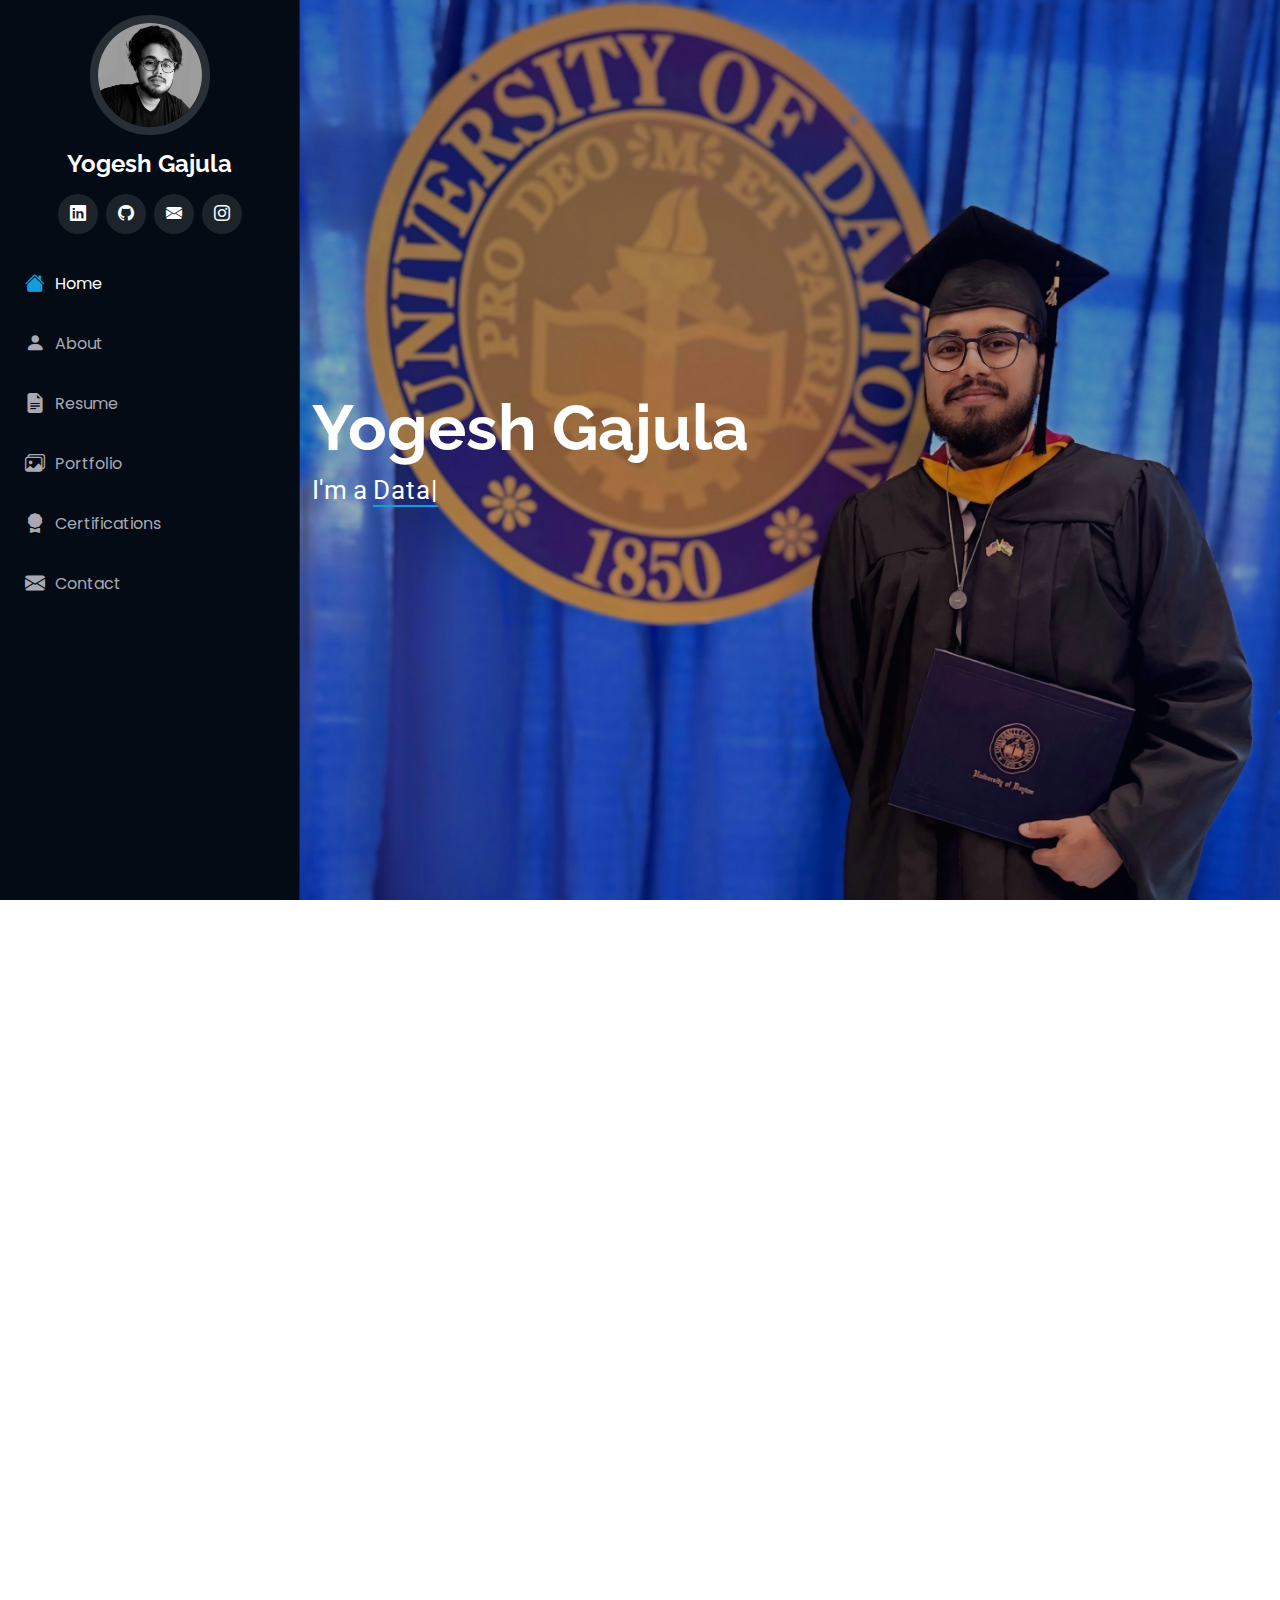
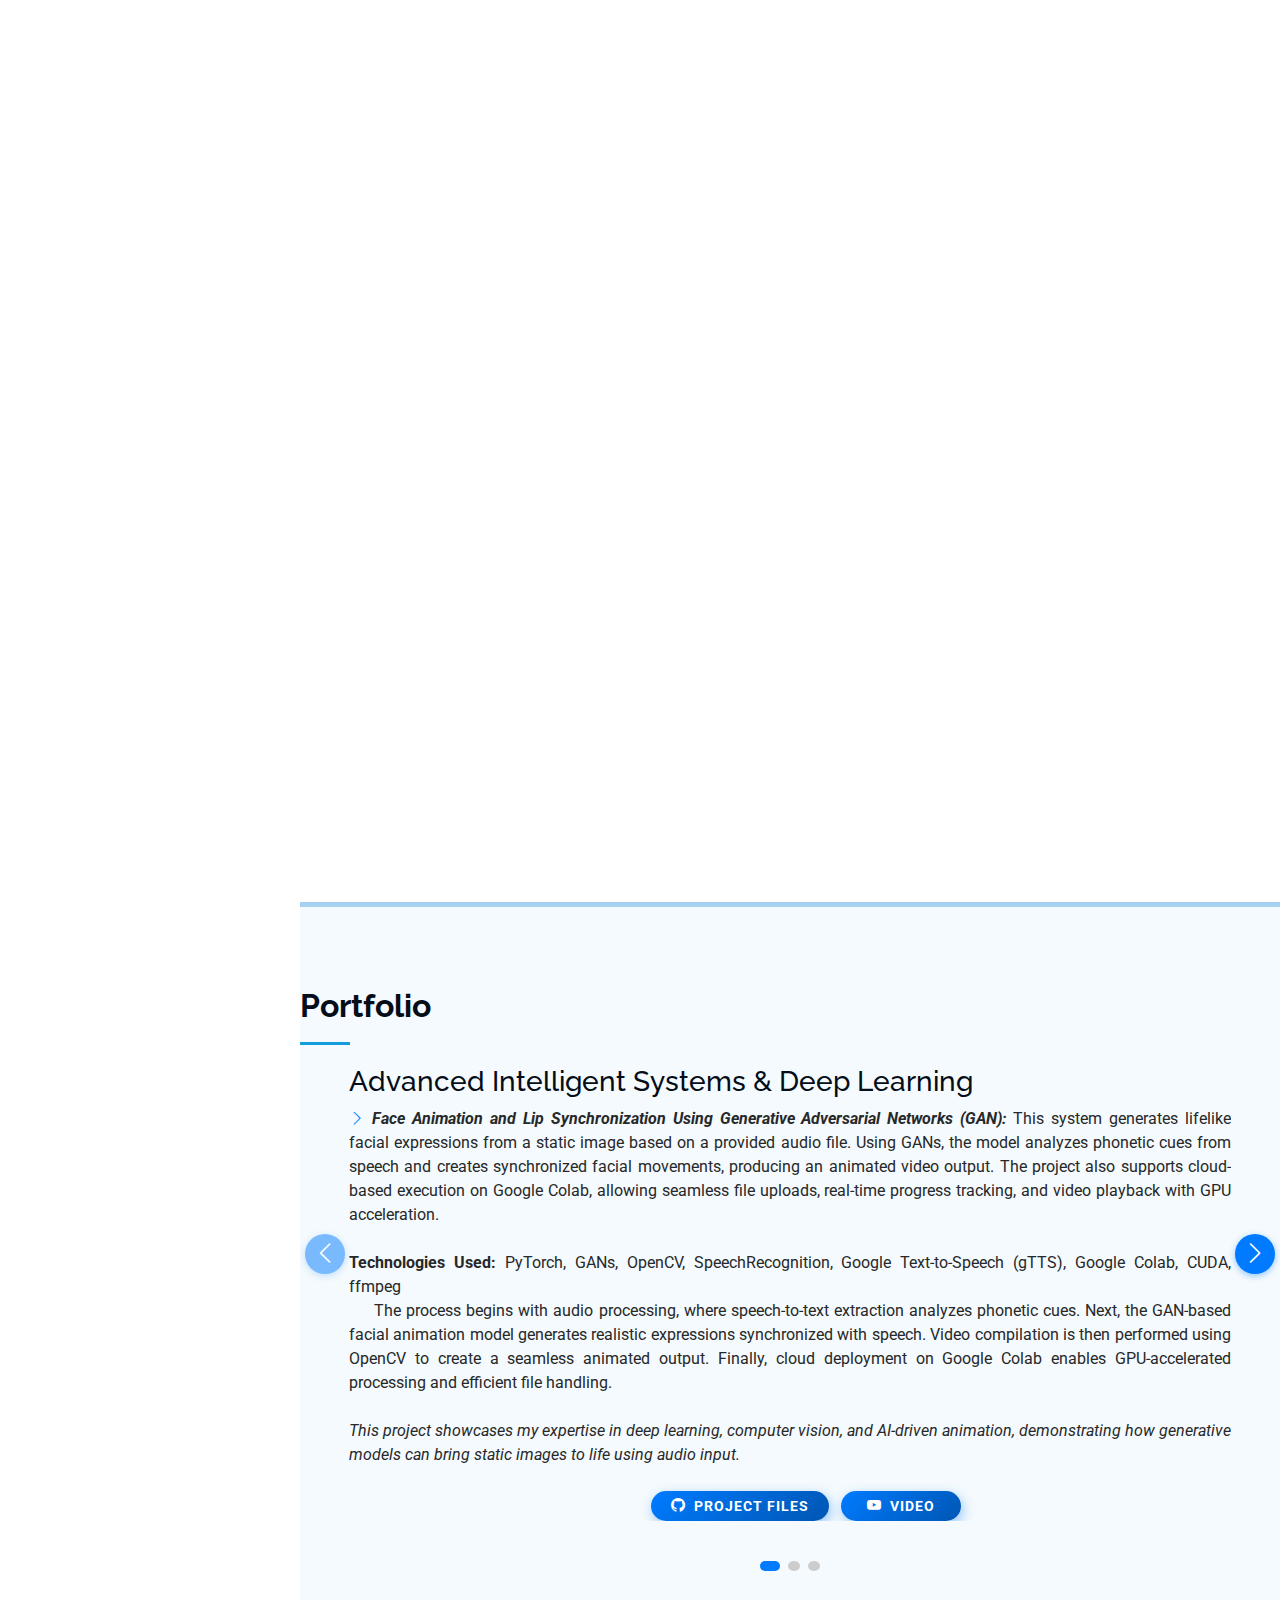
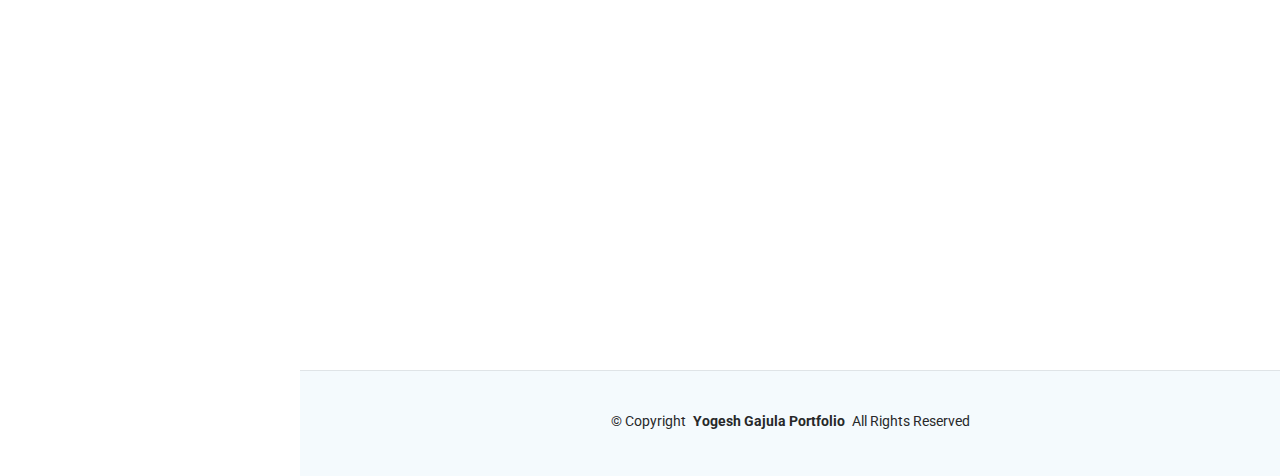
<file: index.html>
<!DOCTYPE html>
<html lang="en">

<head>
  <meta charset="utf-8">
  <meta content="width=device-width, initial-scale=1.0" name="viewport">
  <title>Yogesh Gajula Portfolio</title>
  <meta content="" name="description">
  <meta content="" name="keywords">

  <!-- Favicons -->
  <link href="assets/img/dp.ico" rel="icon">
  <link href="assets/img/apple-touch-icon.png" rel="apple-touch-icon">

  <!-- Fonts -->
  <link href="https://fonts.googleapis.com" rel="preconnect">
  <link href="https://fonts.gstatic.com" rel="preconnect" crossorigin>
  <link href="https://fonts.googleapis.com/css2?family=Roboto:ital,wght@0,100;0,300;0,400;0,500;0,700;0,900;1,100;1,300;1,400;1,500;1,700;1,900&family=Poppins:ital,wght@0,100;0,200;0,300;0,400;0,500;0,600;0,700;0,800;0,900;1,100;1,200;1,300;1,400;1,500;1,600;1,700;1,800;1,900&family=Raleway:ital,wght@0,100;0,200;0,300;0,400;0,500;0,600;0,700;0,800;0,900;1,100;1,200;1,300;1,400;1,500;1,600;1,700;1,800;1,900&display=swap" rel="stylesheet">

  <!-- Vendor CSS Files -->
  <link href="assets/vendor/bootstrap/css/bootstrap.min.css" rel="stylesheet">
  <link href="assets/vendor/bootstrap-icons/bootstrap-icons.css" rel="stylesheet">
  <link href="assets/vendor/aos/aos.css" rel="stylesheet">
  <link href="assets/vendor/glightbox/css/glightbox.min.css" rel="stylesheet">
  <link href="assets/vendor/swiper/swiper-bundle.min.css" rel="stylesheet">

  <!-- Main CSS File -->
  <link href="assets/css/main.css" rel="stylesheet">

  
</head>

<body class="index-page">

  <header id="header" class="header dark-background d-flex flex-column">
    <i class="header-toggle d-xl-none bi bi-list"></i>

    <div class="profile-img">
      <img src="assets/img/dp.jpg" alt="" class="img-fluid rounded-circle">
    </div>

    <a href="index.html" class="logo d-flex align-items-center justify-content-center">
      <!-- Uncomment the line below if you also wish to use an image logo -->
      <!-- <img src="assets/img/logo.png" alt=""> -->
      <h1 class="sitename">Yogesh Gajula</h1>
    </a>

    <div class="social-links text-center">



      <a href="https://www.linkedin.com/in/yogeshgajula/" class="linkedin"><i class="bi bi-linkedin"></i></a>
      <a href="https://github.com/yogeshgajula" class="github"><i class="bi bi-github"></i></a>
      <a href="mailto:yogesh1297@gmail.com" class="gmail"><i class="bi bi-envelope-fill"></i></a>
      <a href="https://www.instagram.com/itsmeyogi_/#" class="instagram"><i class="bi bi-instagram"></i></a>
      
      
    </div>

    <nav id="navmenu" class="navmenu">
      <ul>
        <li><a href="#hero" class="active"><i class="bi bi-house-fill navicon"></i>Home</a></li>
        <li><a href="#about"><i class="bi bi-person-fill navicon"></i> About</a></li>
        <li><a href="#resume"><i class="bi bi-file-earmark-text-fill navicon"></i> Resume</a></li>
        <li><a href="#portfolio"><i class="bi bi-images navicon"></i> Portfolio</a></li>
        <li><a href="#services"><i class="bi bi-award-fill navicon"></i> Certifications</a></li>
        <!--<li><a href="#testimonials"><i class="bi bi-stars navicon"></i> Testimonials</a></li>-->
        <li><a href="#contact"><i class="bi bi-envelope-fill navicon"></i> Contact</a></li>
      </ul>
    </nav>

  </header>

  <main class="main">

    <!-- Hero Section -->
    <section id="hero" class="hero section dark-background">

      <img src="assets/img/IMG_8247.jpg" alt="" data-aos="fade-in" class="">

      <div class="container" data-aos="fade-up" data-aos-delay="100">
        <h2>Yogesh Gajula</h2>
        <p>I'm a <span class="typed" data-typed-items="Data analyst, Software Developer, Aspiring Entrepreneur, Machine Learning Enthusiast">Designer</span><span class="typed-cursor typed-cursor--blink" aria-hidden="true"></span><span class="typed-cursor typed-cursor--blink" aria-hidden="true"></span></p>
      </div>

    </section><!-- /Hero Section -->

    <!-- About Section -->
    <section id="about" class="about section">

      <!-- Section Title -->
      <div class="container section-title" data-aos="fade-up">
        <h2>About</h2>
        <p>🧑‍💻 Full Stack Developer | Data Analytics | Data Science | Certified in Autonomous Systems & Data Science by University of Dayton 
          <br>🎓 Master's in Computer Science | Univeristy of Dayton | OH,USA.    
		<br>  
             <br><p style="text-align: justify;">I am a Computer Science graduate passionate about full stack development, machine learning, AI, and data science. With experience as a Grader and Teaching Assistant, I have guided students in advanced topics and problem-solving. Skilled in Python, MATLAB, TensorFlow, SQL, and web development technologies, I enjoy creating complete solutions from frontend to backend while leveraging AI to drive innovation. Beyond technical expertise, I possess strong interpersonal skills, including effective communication, teamwork, and mentoring, which help me collaborate and drive impactful results..</p>
      </div><!-- End Section Title -->

      <div class="container" data-aos="fade-up" data-aos-delay="100">

        <div class="row gy-4 justify-content-center">
          <div class="col-lg-4">
		<img src="assets/img/IMG_8586.JPG" class="img-fluid rounded-circle">
          </div>
          <div class="col-lg-8 content">
            <h2>Cloud &amp; Data Analyst.</h2>
            <p class="fst-italic py-3" style="text-align: justify;">
		    Aspiring developer with a focus on deriving insights from data. Passionate about full stack development, data science, and data analytics, with experience as a Data Annotator and Machine Learning Data Associate at Amazon India. Holding a Graduate Certificate in Autonomous Systems and Data Science, I am eager to build scalable cloud solutions and extract actionable insights from data.</p>
            <div class="row">
              <div class="col-lg-6">
                <ul>
                  
                  <li><i class="bi bi-chevron-right"></i> <strong>Phone:</strong> <span>+1 937 626 0009</span></li>
                  <li><i class="bi bi-chevron-right"></i> <strong>City:</strong> <span>Dayton, OH, USA</span></li>
                  <li><i class="bi bi-chevron-right"></i> <strong>Languages:</strong> <span>English, Telugu, Hindi</span></li>
                </ul>
              </div>
              <div class="col-lg-6">
                <ul>
                  <li><i class="bi bi-chevron-right"></i> <strong>Goal:</strong> <span>Innovate, Learn, Build.</span></li>
                  <li><i class="bi bi-chevron-right"></i> <strong>Degree:</strong> <span>Master's</span></li>
                  <li><i class="bi bi-chevron-right"></i> <strong>Email:</strong> <span>yogesh1297@gmail.com</span></li>
                
                </ul>
              </div>
            </div>
            <p class="py-3">
              "The future belongs to those who learn more skills and combine them in creative ways." – <i>Robert Greene</i>
            </p>
          </div>
        </div>

      </div>

    </section><!-- /About Section -->

   
        </div>

      </div>

    </section><!-- /Stats Section -->

    <!-- Skills Section -->
<section id="skills" class="skills section light-background">
  <!-- Section Title -->
  <div class="container section-title" data-aos="fade-up" style="margin-bottom: 0;">
    <h2 style="font-family: var(--heading-font); margin-bottom: 5px;">Skills</h2>
    <p style="font-family: var(--default-font); margin-top: 0;">Ability to quickly adapt to new technologies and industry trends.</p>
  </div><!-- End Section Title -->

  <div class="container" data-aos="fade-up" data-aos-delay="100">
    <div class="row skills-content skills-animation">
      <div class="col-lg-6">
        <ul style="list-style-type: none; padding-left: 0; font-family: var(--default-font);">
          <li><i class="bi bi-chevron-right" style="color: var(--accent-color);"></i> <strong>Programming Languages:</strong> <span> Python | MATLAB | SQL | Java | R | Scala</span></li>
		<br>
          <li><i class="bi bi-chevron-right" style="color: var(--accent-color);"></i> <strong>Databases:</strong> <span> PostgreSQL | MySQL | MongoDB</span></li>
		<br>
          <li><i class="bi bi-chevron-right" style="color: var(--accent-color);"></i> <strong>Machine Learning & AI:</strong> <span> TensorFlow | PyTorch</span></li>
		<br>
        </ul>
      </div>

      <div class="col-lg-6">
        <ul style="list-style-type: none; padding-left: 0; font-family: var(--default-font);">
          <li><i class="bi bi-chevron-right" style="color: var(--accent-color);"></i> <strong>Cloud & Data:</strong> <span>  AWS | Microsoft Azure | Data Warehousing</span></li>
		<br>
          <li><i class="bi bi-chevron-right" style="color: var(--accent-color);"></i> <strong>Tools & Development:</strong> <span> Git | Visual Studio</span></li>
		<br>
          <li><i class="bi bi-chevron-right" style="color: var(--accent-color);"></i> <strong>Data Visualization:</strong> <span> Matplotlib | Tableau | Power BI</span></li>
        </ul>
      </div>
    </div>
  </div>
</section><!-- /Skills Section -->





    <!-- Resume Section -->
    <section id="resume" class="resume section">

      <!-- Section Title -->
      <div class="container section-title" data-aos="fade-up">
        <h2>Resume</h2>
	<p style="text-align: justify;">A Computer Science graduate with a master’s degree from the University of Dayton, specializing in data engineering, machine learning, and AI. Seeking opportunities in software development, AI-driven research, and image processing. Passionate about contributing to innovative projects and applying advanced computing techniques, with a long-term goal of entrepreneurship. </p>

          <div class="resume-download">
            <a href="assets/img/Yogesh_Gajula_Resume.pdf" download class="download-btn">Download Resume</a>
          </div>

  </div>
      </div><!-- End Section Title -->

      <div class="container">

        <div class="row">

          <div class="col-lg-6" data-aos="fade-up" data-aos-delay="100">
            <h3 class="resume-title">Summary</h3>

            <div class="resume-item pb-0">
              <h4>Yogesh Gajula</h4>
              <p><em>Passionate and detail-oriented Master’s in Computer Science graduate with expertise in Python, MATLAB, SQL, and cloud computing. Skilled in image and video processing, AI model development, and data security, with hands-on experience working on AI and data analytics projects, ensuring scalable, secure, and efficient solutions.</em></p>
              <ul>
                <li>Dayton, OH</li>
                <li>+1(937) 626-0009</li>
                <li>yogesh1297@gmail.com</li>
              </ul>
            </div><!-- Edn Resume Item -->

            <h3 class="resume-title">Education</h3>
            <div class="resume-item">
              <h4>Master's in Computer Science</h4>
              <h5>Jan 2023 - Dec 2024</h5>
              <p><em>University of Dayton, OH, USA</em></p>
		<p style="text-align: justify;">
 			 I have maintained a 3.96 GPA, completing coursework in advanced programming, database management, algorithm design, deep learning, computer vision, operating systems, and security in autonomous systems. To successfully complete these courses, I worked on projects in each, applying theoretical concepts to real-world problems. Alongside my master's degree, I also earned a Graduate Certificate in Autonomous Systems.</p>
            </div><!-- Edn Resume Item -->

            <div class="resume-item">
              <h4>B.Tech in Electronics & Communications Engineering</h4>
              <h5>Apr 2016 - May 2019</h5>
              <p><em>Keshav Memorial Institute of Technology, Hyderabad, TS, India.</em></p>
              <p style="text-align: justify;">
  I graduated with a Bachelor's in Electronics and Communication Engineering. My coursework included JAVA Object-Oriented Programming, VLSI, microprocessors, circuit design, and digital signal processing. My projects include developing a Cloud-Based Facial Recognition Security System and tracking objects by their color using a PIXY vehicle.
</p>
            </div><!-- Edn Resume Item -->

	    <div class="resume-item">
              <h4>Diploma in Electronics & Communications Engineering</h4>
              <h5>May 2013 - Mar 2016</h5>
              <p><em>Government Polytechnic Masabtank, Hyderabad, TS, India.</em></p>
              <p style="text-align: justify;">
I Completed a Diploma in Electronics and Communication Engineering, with a project on a ZigBee-based smart home automation system, integrating hardware and software to enable remote control of devices, demonstrating practical skills in communication systems and embedded solutions</p>
	    </div><!-- Edn Resume Item -->
	</div>
	<div class="col-lg-6" data-aos="fade-up" data-aos-delay="200">
            <h3 class="resume-title">Professional Experience</h3>
            <div class="resume-item">
              <h4>Grader-Teaching Assistant</h4>
              <h5>2024</h5>
              <p><em>University of Dayton, Computer Science Department</em></p>
              <ul style="text-align: justify;">
                <li>Assisted 210+ students in Advanced Computer Vision, Algorithm Design, and DBMS courses.</li>
                <li>Conducted 30+ lab sessions, enhancing students’ understanding of Python, OpenCV, and MATLAB.</li>
                <li>Mentored students in algorithm design, providing guidance on complex concepts like graph algorithms and dynamic programming.</li>
                <li>Provided structured feedback on critical major SQL/NoSQL projects, improving database query optimization.</li>
                <li>Graded more than 50 assignments and projects, ensuring all evaluations were delivered on time</li>
              </ul>
            </div><!-- Edn Resume Item -->

	  
            <div class="resume-item">
              <h4>Machine Learning Data Associate - TRON</h4>
              <h5>Aug 2019 - Jul 2021</h5>
              <p><em>Amazon Development Center, India.</em></p>
              <ul style="text-align: justify">
                <li>Collaborated with Amazon Robotics & AVOC teams to automate warehouse operations across 30+ global locations, streamlining workflow and enhancing operational speed and accuracy.</li>
                <li>Processed and analyzed over 70,000 data points monthly, maintaining machine learning model accuracy exceeding 98%, optimizing model performance for real-time decision-making.</li>
                <li>Contributed to high-impact projects such as 'Nike' and 'Polybag', leading to 36% reduction in per-shipment packaging weight and Provided data-driven insights to internal teams, supporting decision-making and ensuring the successful implementation of machine learning models. </li>
               	<li>Led a Linux key remapping project on the GUI interface, resulting in a 10% reduction in task completion time and helping associates save time when analyzing data points, improving the efficiency of data processing.</li>
	      </ul>
            </div><!-- Edn Resume Item -->


            <div class="resume-item">
              <h4>Student Intern</h4>
              <h5>May 2015 - Nov 2015</h5>
              <p><em>Defence Research Development Laboratory, Hyderabad, TS, India.</em></p>
              <ul style="text-align: justify">
                <li>Implemented 5 network topologies for wired transmission systems, optimizing data flow and signal clarity across research facilities.</li>
                <li>Calibrated 30+ transducers and sensors, improving signal accuracy by 15%.</li>
                <li>Submitted a detailed 50-page project report on "Study of Instrumentation Facilities" and received official certification.</li>
              </ul>
            </div><!-- Edn Resume Item -->


</section>

<!-- Add this CSS inside the <style> tag in the head section -->
<style>
.resume-download {
  display: flex;
  justify-content: center; /* Centers the button */
  margin-top: 30px; /* Adds space below the section */
}

.download-btn {
  display: inline-block;
  padding: 12px 24px;
  font-size: 16px;
  font-weight: 600;
  text-align: center;
  color: white;
  background-color: #2196F3; /* Blue color */
  border-radius: 50px;
  text-decoration: none;
  cursor: pointer;
  border: none;
}

/* Ensuring text remains visible on hover */
.download-btn:hover {
  color: white; /* Keeps text visible */
  background-color: #1e88e5; /* Slightly darker blue */
}
</style>


        </div>

      </div>

    </section><!-- /Resume Section -->
	  
<!-- Swipable Portfolio Section with Blue Borders -->
<section id="portfolio" class="portfolio section light-background" style="border-top: 5px solid #a7d1f1; border-bottom: 5px solid #a7d1f1; position: relative;">

  <!-- Portfolio Container -->
  <div class="container section-title" id="portfolio-slider">
    <h2>Portfolio</h2>
    
    <!-- Navigation Arrows - Positioned further away from content -->
    <div class="portfolio-navigation">
      <button id="prevProject" class="nav-arrow prev-arrow" aria-label="Previous project">
        <i class="bi bi-chevron-left"></i>
      </button>
      <button id="nextProject" class="nav-arrow next-arrow" aria-label="Next project">
        <i class="bi bi-chevron-right"></i>
      </button>
    </div>

    <!-- Project Slides Container -->
    <div class="portfolio-slides-container">
      <!-- Project 1 -->
      <div class="portfolio-slide">
        <h3 class="resume-title">Advanced Intelligent Systems & Deep Learning</h3>
        <p style="text-align:justify;">
          <i class="bi bi-chevron-right" style="color:#007bff;"></i> <b><i>Face Animation and Lip Synchronization Using Generative Adversarial Networks (GAN):</i></b>  
          This system generates lifelike facial expressions from a static image based on a provided audio file. Using GANs, the model analyzes phonetic cues from speech and creates synchronized facial movements, producing an animated video output. The project also supports cloud-based execution on Google Colab, allowing seamless file uploads, real-time progress tracking, and video playback with GPU acceleration.
        </p>
        <br>
        <p style="text-align:justify;">
          <strong>Technologies Used:</strong> PyTorch, GANs, OpenCV, SpeechRecognition, Google Text-to-Speech (gTTS), Google Colab, CUDA, ffmpeg
        </p>

        <p style="text-align:justify;">&nbsp;&nbsp;&nbsp;&nbsp;	The process begins with audio processing, where speech-to-text extraction analyzes phonetic cues. Next, the GAN-based facial animation model generates realistic expressions synchronized with speech. Video compilation is then performed using OpenCV to create a seamless animated output. Finally, cloud deployment on Google Colab enables GPU-accelerated processing and efficient file handling.
        </p>
        <br>
        <p style="text-align:justify;">
          <i>	This project showcases my expertise in deep learning, computer vision, and AI-driven animation, demonstrating how generative models can bring static images to life using audio input.</i>
        </p>
        <br>
        <ul class="portfolio-links">
          <li><a href="https://github.com/YogeshGajula/GAN_FaceAnimation_lipsync" target="_blank"><i class="bi bi-github"></i>Project Files</a></li>
          <li><a href="https://www.youtube.com/watch?v=A7tC1bQin10" target="_blank"><i class="bi bi-youtube"></i>Video</a></li>
        </ul>
      </div>

      <!-- Project 2 -->
      <div class="portfolio-slide">
        <h3 class="resume-title">Computer Vision & Deep Learning</h3>
        <p style="text-align:justify;">
          <i class="bi bi-chevron-right" style="color:#007bff;"></i> <b><i>Eye Detection Using YOLO-NAS:</i></b>  
          This project implements a deep learning-based eye detection system using YOLO-NAS. The model is trained on a custom dataset to accurately detect eyes in images. The system supports real-time inference, enabling applications such as eye-tracking, gaze detection, and drowsiness monitoring. The project is integrated with Roboflow for dataset preparation and annotation, ensuring optimized training and evaluation.
        </p>
        <br>
        <p style="text-align:justify;">
          <strong>Technologies Used:</strong> YOLO-NAS, PyTorch, Roboflow, OpenCV, Matplotlib, Google Colab, CUDA
        </p>

        <p style="text-align:justify;">&nbsp;&nbsp;&nbsp;&nbsp; The project leverages Roboflow to annotate and convert the dataset into YOLO format. A YOLO-NAS model is trained for accurate eye detection, and the trained model performs real-time inference, overlaying bounding boxes on detected eyes. Performance is evaluated using training graphs and metrics, while Google Colab integration enables efficient, GPU-accelerated execution. 🚀
        </p>
        <br>
        <ul class="portfolio-links">
          <li><a href="https://github.com/YogeshGajula/YOLO-NAS-Eye-Detection" target="_blank"><i class="bi bi-github"></i>Project Files</a></li>
          <li><a href="https://github.com/YogeshGajula/YOLO-NAS-Eye-Detection/blob/main/FinalReport.pdf" target="_blank"><i class="bi bi-file-earmark-pdf"></i> Report</a></li>
        </ul>
      </div>
	    
      <!-- Project 3 -->
      <div class="portfolio-slide">
        <h3 class="resume-title">Virtual Reality Projects</h3>
        <p style="text-align:justify;">
          <i class="bi bi-chevron-right" style="color:#007bff;"></i> <b><i>Immersive Virtual Reality and Augmented Reality Development:</i></b>  
		I have developed immersive VR and AR applications featuring interactive gameplay, multiplayer networking, and real-time simulations using Unity 3D, Photon Engine, Vuforia, XR Plugin, and MOCK HMD.</p>
        <br>
        <p style="text-align:justify;">
          <strong>Sea Dragon Game (Multiplayer):</strong> A real-time multiplayer game with combat mechanics and animated dragon actions. <i>(Technologies: Photon Engine (PUN 2), Unity 3D, Particle Effects)</i><br>
          <strong>Roller Coaster Simulator (VR & Android):</strong> A VR simulation with physics-driven movement, immersive effects, and mobile VR optimization. <i>(Technologies: Unity 3D, XR Plugin, MOCK HMD, Particle System, Physics Engine)</i><br>
          <strong>Augmented Reality Game:</strong> An AR-based interactive experience with real-time animations and AI-powered depth effects. <i>(Technologies: Photon Engine (PUN 2), Vuforia Engine, Leipex AI, Unity 3D, Particle System)</i><br>

	
        </p>
	<br>
        <p style="text-align:justify;">&nbsp;&nbsp;&nbsp;&nbsp; <i>These projects highlight my expertise in VR/AR development, real-time rendering, physics-based simulations, and multiplayer functionality.</i>🥽+🎮 
        </p>
        <br>
        <ul class="portfolio-links">
          <li><a href="https://drive.google.com/drive/folders/1T4VaXDrjkPYFRhy2ylLnMTa8x1J_M-Qm?usp=sharing" target="_blank"><i class="bi bi-github"></i>Project Files</a></li>
          <li><a href="https://drive.google.com/drive/folders/1T4VaXDrjkPYFRhy2ylLnMTa8x1J_M-Qm?usp=sharing" target="_blank"><i class="bi bi-file-earmark-pdf"></i> Files</a></li>
        </ul>
      </div>
    </div>
    </div>
    

    <!-- Pagination Dots -->
    <div class="pagination-dots">
      <button class="pagination-dot active" data-index="0"></button>
      <button class="pagination-dot" data-index="1"></button>
      <button class="pagination-dot" data-index="2"></button>
      <!-- Add more dots if you add more projects -->
    </div>
  </div>

  <style>
    /* Existing portfolio styles from your code */
    .portfolio-links {
      display: flex;
      gap: 12px;
      justify-content: center;
      padding: 30px 1;
      list-style: none;
      margin: 0 auto;
    }
    
    .portfolio-links li a {
      display: flex;
      align-items: center;
      justify-content: center;
      background: linear-gradient(135deg, #007bff, #0056b3);
      color: white;
      padding: 5px 20px;
      border-radius: 15px;
      font-weight: bold;
      transition: all 0.3s ease-in-out;
      box-shadow: 2px 4px 12px rgba(0, 123, 255, 0.4);
      border: none;
      text-transform: uppercase;
      font-size: 14px;
      letter-spacing: 1px;
      text-align: center;
      min-width: 120px;
      min-height: 30px;
      line-height: 20px;
      position: relative;
      overflow: hidden;
      text-decoration: none;
    }

    .portfolio-links li a:hover {
      background: linear-gradient(135deg, #0056b3, #004494);
      transform: scale(1.08);
      box-shadow: 3px 5px 15px rgba(0, 123, 255, 0.6);
      text-decoration: none;
    }
    
    .portfolio-links li a:active {
      transform: scale(0.98);
      box-shadow: 1px 2px 6px rgba(0, 123, 255, 0.3);
    }

    .portfolio-links li a::before {
      content: "";
      position: absolute;
      top: 100%;
      left: 50%;
      width: 300%;
      height: 600%;
      background: rgba(255, 255, 255, 0.1);
      transition: all 0.4s ease;
      transform: translate(-50%, -50%) scale(0);
      border-radius: 50%;
    }

    .portfolio-links li a:hover::before {
      transform: translate(-50%, -50%) scale(1);
      opacity: 0;
    }

    .portfolio-links li a i {
      margin-right: 8px;
      font-size: 14px;
    }
    
    /* Modified styles for swipable portfolio */
    .portfolio-slides-container {
      position: relative;
      overflow: hidden;
      width: 100%;
      min-height: 300px;
      padding: 0; /* Removed horizontal padding */
      margin: 0 auto;
      max-width: 90%; /* Make the content area narrower to give space for navigation */
    }
    
    .portfolio-slide {
      width: 100%;
      display: none;
      opacity: 0;
      transition: opacity 0.5s ease;
    }
    
    .portfolio-slide.active {
      display: block;
      opacity: 1;
    }
    
    .portfolio-navigation {
      position: absolute;
      top: 50%;
      transform: translateY(-50%);
      width: 100%;
      display: flex;
      justify-content: space-between;
      padding: 0;
      pointer-events: none;
      z-index: 10;
      left: 0;
    }
    
    .nav-arrow {
      width: 40px;
      height: 40px;
      background-color: #007bff;
      color: white;
      border: none;
      border-radius: 50%;
      cursor: pointer;
      display: flex;
      align-items: center;
      justify-content: center;
      box-shadow: 0 2px 6px rgba(0, 123, 255, 0.4);
      transition: all 0.3s ease;
      pointer-events: auto;
      position: absolute;
      top: 50%;
      transform: translateY(-50%);
    }
    
    .prev-arrow {
      left: 5px; /* Moved further left */
    }
    
    .next-arrow {
      right: 5px; /* Moved further right */
    }
    
    .nav-arrow:hover {
      background-color: #0056b3;
      transform: translateY(-50%) scale(1.1);
    }
    
    .nav-arrow:disabled {
      opacity: 0.5;
      cursor: not-allowed;
    }
    
    .nav-arrow i {
      font-size: 24px;
    }
    
    .pagination-dots {
      display: flex;
      justify-content: center;
      gap: 8px;
      margin-top: 20px;
    }
    
    .pagination-dot {
      width: 10px;
      height: 10px;
      border-radius: 50%;
      background-color: #ccc;
      border: none;
      cursor: pointer;
      transition: all 0.3s ease;
    }
    
    .pagination-dot.active {
      background-color: #007bff;
      width: 20px;
      border-radius: 5px;
    }

    /* Make sure the container has proper positioning */
    #portfolio-slider {
      position: relative;
      padding: 20px 0;
      overflow: hidden; /* Prevent buttons from causing horizontal scroll */
    }
    
    /* Media query for smaller screens */
    @media (max-width: 768px) {
      .portfolio-slides-container {
        max-width: 80%;
      }
      
      .prev-arrow {
        left: -5px;
      }
      
      .next-arrow {
        right: -5px;
      }
    }
  </style>

  <script>
    document.addEventListener('DOMContentLoaded', function() {
      // Get elements
      const slides = document.querySelectorAll('.portfolio-slide');
      const prevBtn = document.getElementById('prevProject');
      const nextBtn = document.getElementById('nextProject');
      const dots = document.querySelectorAll('.pagination-dot');
      const slidesContainer = document.querySelector('.portfolio-slides-container');
      
      let currentSlide = 0;
      let touchStartX = 0;
      let touchEndX = 0;
      const minSwipeDistance = 50;
      
      // Show first slide initially
      slides[0].classList.add('active');
      updateNavigation();
      
      // Add event listeners
      prevBtn.addEventListener('click', prevSlide);
      nextBtn.addEventListener('click', nextSlide);
      
      // Add touch events for mobile swipe
      slidesContainer.addEventListener('touchstart', function(e) {
        touchStartX = e.touches[0].clientX;
      });
      
      slidesContainer.addEventListener('touchmove', function(e) {
        touchEndX = e.touches[0].clientX;
      });
      
      slidesContainer.addEventListener('touchend', handleSwipe);
      
      // Add click events to pagination dots
      dots.forEach(dot => {
        dot.addEventListener('click', function() {
          currentSlide = parseInt(this.dataset.index);
          showSlide(currentSlide);
        });
      });
      
      // Functions
      function showSlide(index) {
        // Hide all slides
        slides.forEach(slide => {
          slide.classList.remove('active');
        });
        
        // Show selected slide
        slides[index].classList.add('active');
        
        // Update dots
        dots.forEach((dot, i) => {
          dot.classList.toggle('active', i === index);
        });
        
        updateNavigation();
      }
      
      function nextSlide() {
        if (currentSlide < slides.length - 1) {
          currentSlide++;
          showSlide(currentSlide);
        }
      }
      
      function prevSlide() {
        if (currentSlide > 0) {
          currentSlide--;
          showSlide(currentSlide);
        }
      }
      
      function handleSwipe() {
        const distance = touchStartX - touchEndX;
        
        if (Math.abs(distance) > minSwipeDistance) {
          if (distance > 0) {
            // Swipe left, go to next
            nextSlide();
          } else {
            // Swipe right, go to previous
            prevSlide();
          }
        }
      }
      
      function updateNavigation() {
        // Disable prev button if on first slide
        prevBtn.disabled = currentSlide === 0;
        prevBtn.style.opacity = currentSlide === 0 ? '0.5' : '1';
        
        // Disable next button if on last slide
        nextBtn.disabled = currentSlide === slides.length - 1;
        nextBtn.style.opacity = currentSlide === slides.length - 1 ? '0.5' : '1';
      }
    });
  </script>
</section><!-- /Portfolio Section -->

    <!-- Services Section -->
    <section id="services" class="services section">

      <!-- Section Title -->
      <div class="container section-title" data-aos="fade-up">
        <h2>Certifications</h2>
        <p>I have earned certifications in cloud computing, data analytics, and programming, including AWS Cloud Practitioner, Verizon Cloud Platform, and Deloitte Data Analytics. These certifications validate my expertise in cloud infrastructure, security, data visualization, and software development. My technical skills in Java, Python, and C further strengthen my ability to work with cloud-based solutions and data-driven applications.</p>
      </div><!-- End Section Title -->

      <div class="container">

        <div class="row gy-4">

          <div class="col-lg-4 col-md-6 service-item d-flex" data-aos="fade-up" data-aos-delay="100">
            <div class="icon flex-shrink-0"><i class="bi bi-amazon"></i></div>
            <div>
              <h4 class="title"><a href="assets/img/AWS cloud.jpg" title="Cloud Practitioner" class="glightbox preview-link">AWS Cloud Practitioner</a></h4>
              <p class="description">Gained expertise in cloud computing fundamentals, AWS services, security, and best practices for scalable cloud solutions.</p>
            </div>
          </div>
          <!-- End Service Item -->

          <div class="col-lg-4 col-md-6 service-item d-flex" data-aos="fade-up" data-aos-delay="200">
            <div class="icon flex-shrink-0"><i class="bi bi-cloud-fill"></i></div>
            <div>
              <h4 class="title"><a href="assets/img/Verizon.jpg" title="Verizon" class="glightbox preview-link">Verizon Cloud Platform</a></h4>
              <p class="description">Completed hands-on VPN security testing and cloud-native assessments, utilizing command-line Python to analyze cloud security principles.</p>
            </div>
          </div><!-- End Service Item -->

          <div class="col-lg-4 col-md-6 service-item d-flex" data-aos="fade-up" data-aos-delay="300">
            <div class="icon flex-shrink-0"><i class="bi bi-database-fill"></i></div>
            <div>
              <h4 class="title"><a href="assets/img/Deloitte.jpg" title="Deloitte" class="glightbox preview-link">Deloitte Data Analytics</a></h4>
              <p class="description">Developed skills in data visualization, forensic analysis, and business intelligence, creating interactive Tableau dashboards and classifying data using Excel.</p>
            </div>
          </div><!-- End Service Item -->

          <div class="col-lg-4 col-md-6 service-item d-flex" data-aos="fade-up" data-aos-delay="400">
            <div class="icon flex-shrink-0"><i class="bi bi-code"></i></div>
            <div>
              <h4 class="title"><a href="assets/img/NareshIT.jpg" title="NareshIT" class="glightbox preview-link">Core Java</a></h4>
              <p class="description">Built a strong foundation in object-oriented programming (OOP), data structures, and Java-based application development.</p>
            </div>
          </div><!-- End Service Item -->

          <div class="col-lg-4 col-md-6 service-item d-flex" data-aos="fade-up" data-aos-delay="500">
            <div class="icon flex-shrink-0"><i class="bi bi-python"></i></div>
            <div>
              <h4 class="title"><a href="assets/img/Python.jpg" title="Solo learn" class="glightbox preview-link">Python</a></h4>
              <p class="description">Enhanced proficiency in Python programming, automation, and data analytics, applying scripting techniques to real-world scenarios.</p>
            </div>
          </div><!-- End Service Item -->

          <div class="col-lg-4 col-md-6 service-item d-flex" data-aos="fade-up" data-aos-delay="600">
            <div class="icon flex-shrink-0"><i class="bi bi-c"></i></div>
            <div>
              <h4 class="title"><a href="assets/img/Clang.jpg" title="Sathya Technologies" class="glightbox preview-link">C Language</a></h4>
              <p class="description">Gained in-depth knowledge of system programming, memory management, and algorithm development using C programming.</p>
            </div>
          </div><!-- End Service Item -->

          <div class="col-lg-4 col-md-6 service-item d-flex" data-aos="fade-up" data-aos-delay="400">
            <div class="icon flex-shrink-0"><i class="bi bi-powerbi"></i></div>
            <div>
              <h4 class="title"><a href="assets/img/Power Bi.jpg" title="PWC Power Bi" class="glightbox preview-link">Power Bi</a></h4>
              <p class="description">I mastered DAX and KPIs in Power BI, built interactive dashboards, and enhanced data-driven decision-making.</p>
            </div>
          </div><!-- End Service Item -->

          <div class="col-lg-4 col-md-6 service-item d-flex" data-aos="fade-up" data-aos-delay="400">
            <div class="icon flex-shrink-0"><i class="bi bi-robot"></i></div>
            <div>
              <h4 class="title"><a href="assets/img/Gen AI.png" title="BCG X Gen AI" class="glightbox preview-link">BCG X Gen AI</a></h4>
              <p class="description">Completed BCG GenAI Job Simulation, developing an AI-powered financial chatbot for financial data analysis.</p>
            </div>
          </div><!-- End Service Item -->

        </div>

      </div>

    </section><!-- /Services Section -->

    <!-- Testimonials Section -->
   <!-- <section id="testimonials" class="testimonials section light-background">

      <!-- Section Title -->
    <!--  <div class="container section-title" data-aos="fade-up">
        <h2>Testimonials</h2>
        <p>A glimpse into the positive impact I’ve made through my work.</p>
      </div><!-- End Section Title -->

    <!--  <div class="container" data-aos="fade-up" data-aos-delay="100">

        <div class="swiper init-swiper">
          <script type="application/json" class="swiper-config">
            {
              "loop": true,
              "speed": 600,
              "autoplay": {
                "delay": 5000
              },
              "slidesPerView": "auto",
              "pagination": {
                "el": ".swiper-pagination",
                "type": "bullets",
                "clickable": true
              },
              "breakpoints": {
                "320": {
                  "slidesPerView": 1,
                  "spaceBetween": 40
                },
                "1200": {
                  "slidesPerView": 3,
                  "spaceBetween": 1
                }
              }
            }
          </script>
          <div class="swiper-wrapper">

         <!--   <div class="swiper-slide">
              <div class="testimonial-item">
                <p>
                  <i class="bi bi-quote quote-icon-left"></i>
                  <span>Proin iaculis purus consequat sem cure digni ssim donec porttitora entum suscipit rhoncus. Accusantium quam, ultricies eget id, aliquam eget nibh et. Maecen aliquam, risus at semper.</span>
                  <i class="bi bi-quote quote-icon-right"></i>
                </p>
                <img src="assets/img/testimonials/testimonials-1.jpg" class="testimonial-img" alt="">
                <h3>Saul Goodman</h3>
                <h4>Ceo &amp; Founder</h4>
              </div>
            </div><!-- End testimonial item -->

          <!--  <div class="swiper-slide">
              <div class="testimonial-item">
                <p>
                  <i class="bi bi-quote quote-icon-left"></i>
                  <span>Export tempor illum tamen malis malis eram quae irure esse labore quem cillum quid malis quorum velit fore eram velit sunt aliqua noster fugiat irure amet legam anim culpa.</span>
                  <i class="bi bi-quote quote-icon-right"></i>
                </p>
                <img src="assets/img/testimonials/testimonials-2.jpg" class="testimonial-img" alt="">
                <h3>Sara Wilsson</h3>
                <h4>Designer</h4>
              </div>
            </div><!-- End testimonial item -->

           <!-- <div class="swiper-slide">
              <div class="testimonial-item">
                <p>
                  <i class="bi bi-quote quote-icon-left"></i>
                  <span>Enim nisi quem export duis labore cillum quae magna enim sint quorum nulla quem veniam duis minim tempor labore quem eram duis noster aute amet eram fore quis sint minim.</span>
                  <i class="bi bi-quote quote-icon-right"></i>
                </p>
                <img src="assets/img/testimonials/testimonials-3.jpg" class="testimonial-img" alt="">
                <h3>Jena Karlis</h3>
                <h4>Store Owner</h4>
              </div>
            </div><!-- End testimonial item -->

          <!--  <div class="swiper-slide">
              <div class="testimonial-item">
                <p>
                  <i class="bi bi-quote quote-icon-left"></i>
                  <span>Fugiat enim eram quae cillum dolore dolor amet nulla culpa multos export minim fugiat dolor enim duis veniam ipsum anim magna sunt elit fore quem dolore labore illum veniam.</span>
                  <i class="bi bi-quote quote-icon-right"></i>
                </p>
                <img src="assets/img/testimonials/testimonials-4.jpg" class="testimonial-img" alt="">
                <h3>Matt Brandon</h3>
                <h4>Freelancer</h4>
              </div>
            </div><!-- End testimonial item -->

           <!-- <div class="swiper-slide">
              <div class="testimonial-item">
                <p>
                  <i class="bi bi-quote quote-icon-left"></i>
                  <span>Quis quorum aliqua sint quem legam fore sunt eram irure aliqua veniam tempor noster veniam sunt culpa nulla illum cillum fugiat legam esse veniam culpa fore nisi cillum quid.</span>
                  <i class="bi bi-quote quote-icon-right"></i>
                </p>
                <img src="assets/img/testimonials/testimonials-5.jpg" class="testimonial-img" alt="">
                <h3>John Larson</h3>
                <h4>Entrepreneur</h4>
              </div>
            </div><!-- End testimonial item -->

        <!--  </div>
          <div class="swiper-pagination"></div>
        </div>

      </div> -->

  <!--  </section> --> <!-- /Testimonials Section -->

    <!-- Contact Section -->
    <section id="contact" class="contact section">

      <!-- Section Title -->
      <div class="container section-title" data-aos="fade-up">
        <h2>Contact</h2>
        <p>Let’s connect! Reach out for any professional discussions.</p>
      </div><!-- End Section Title -->

      <div class="container" data-aos="fade-up" data-aos-delay="100">

        <div class="row gy-4">

          <div class="col-lg-5">

            <div class="info-wrap">
              <div class="info-item d-flex" data-aos="fade-up" data-aos-delay="200">
                <i class="bi bi-geo-alt flex-shrink-0"></i>
                <div>
                  <h3>Address</h3>
                  <p>Dayton, OH 45420</p>
                </div>
              </div><!-- End Info Item -->

              <div class="info-item d-flex" data-aos="fade-up" data-aos-delay="300">
                <i class="bi bi-telephone flex-shrink-0"></i>
                <div>
                  <h3>Call Me</h3>
                  <p>+1 (937) 626 0009</p>
                </div>
              </div><!-- End Info Item -->

              <div class="info-item d-flex" data-aos="fade-up" data-aos-delay="400">
                <i class="bi bi-envelope flex-shrink-0"></i>
                <div>
                  <h3>Email Me</h3>
                  <p>yogesh1297@gmail.com</p>
                </div>
              </div><!-- End Info Item -->

		<iframe src="https://www.google.com/maps/embed?pb=!1m18!1m12!1m3!1d572.947052258502!2d-84.15358105231714!3d39.72860610240778!2m3!1f0!2f0!3f0!3m2!1i1024!2i768!4f13.1!3m3!1m2!1s0x8840845cd5f88a75%3A0x9c7e1817c9bb6b44!2sLakeshore%20Place%20Apartments!5e1!3m2!1sen!2sus!4v1743280466061!5m2!1sen!2sus" width="600" height="450" style="border:0;" allowfullscreen="" loading="lazy" referrerpolicy="no-referrer-when-downgrade"></iframe>            
	    </div>
          </div>

          <div class="col-lg-7">
            <form action="forms/contact.php" method="post" class="php-email-form" data-aos="fade-up" data-aos-delay="200">
              <div class="row gy-4">

                <div class="col-md-6">
                  <label for="name-field" class="pb-2">Your Name</label>
                  <input type="text" name="name" id="name-field" class="form-control" required="">
                </div>

                <div class="col-md-6">
                  <label for="email-field" class="pb-2">Your Email</label>
                  <input type="email" class="form-control" name="email" id="email-field" required="">
                </div>

                <div class="col-md-12">
                  <label for="subject-field" class="pb-2">Subject</label>
                  <input type="text" class="form-control" name="subject" id="subject-field" required="">
                </div>

                <div class="col-md-12">
                  <label for="message-field" class="pb-2">Message</label>
                  <textarea class="form-control" name="message" rows="10" id="message-field" required=""></textarea>
                </div>

                <div class="col-md-12 text-center">
                  <div class="loading">Loading</div>
                  <div class="error-message"></div>
                  <div class="sent-message">Your message has been sent. Thank you!</div>

                  <button type="submit">Send Message</button>
                </div>

              </div>
            </form>
          </div><!-- End Contact Form -->

        </div>

      </div>

    </section><!-- /Contact Section -->

  </main>

  <footer id="footer" class="footer position-relative light-background">

    <div class="container">
      <div class="copyright text-center ">
        <p>© <span>Copyright</span> <strong class="px-1 sitename">Yogesh Gajula Portfolio</strong> <span>All Rights Reserved</span></p>
      </div>
      <div class="credits">
        <!-- All the links in the footer should remain intact. -->
        <!-- You can delete the links only if you've purchased the pro version. -->
        <!-- Licensing information: https://bootstrapmade.com/license/ -->
        <!-- Purchase the pro version with working PHP/AJAX contact form: [buy-url] -->
      
      </div>
    </div>

  </footer>

  <!-- Scroll Top -->
  <a href="#" id="scroll-top" class="scroll-top d-flex align-items-center justify-content-center"><i class="bi bi-arrow-up-short"></i></a>

  <!-- Preloader -->
  <div id="preloader"></div>

  <!-- Vendor JS Files -->
  <script src="assets/vendor/bootstrap/js/bootstrap.bundle.min.js"></script>
  <script src="assets/vendor/php-email-form/validate.js"></script>
  <script src="assets/vendor/aos/aos.js"></script>
  <script src="assets/vendor/typed.js/typed.umd.js"></script>
  <script src="assets/vendor/purecounter/purecounter_vanilla.js"></script>
  <script src="assets/vendor/waypoints/noframework.waypoints.js"></script>
  <script src="assets/vendor/glightbox/js/glightbox.min.js"></script>
  <script src="assets/vendor/imagesloaded/imagesloaded.pkgd.min.js"></script>
  <script src="assets/vendor/isotope-layout/isotope.pkgd.min.js"></script>
  <script src="assets/vendor/swiper/swiper-bundle.min.js"></script>

  <!-- Main JS File -->
  <script src="assets/js/main.js"></script>

</body>

</html>
</file>
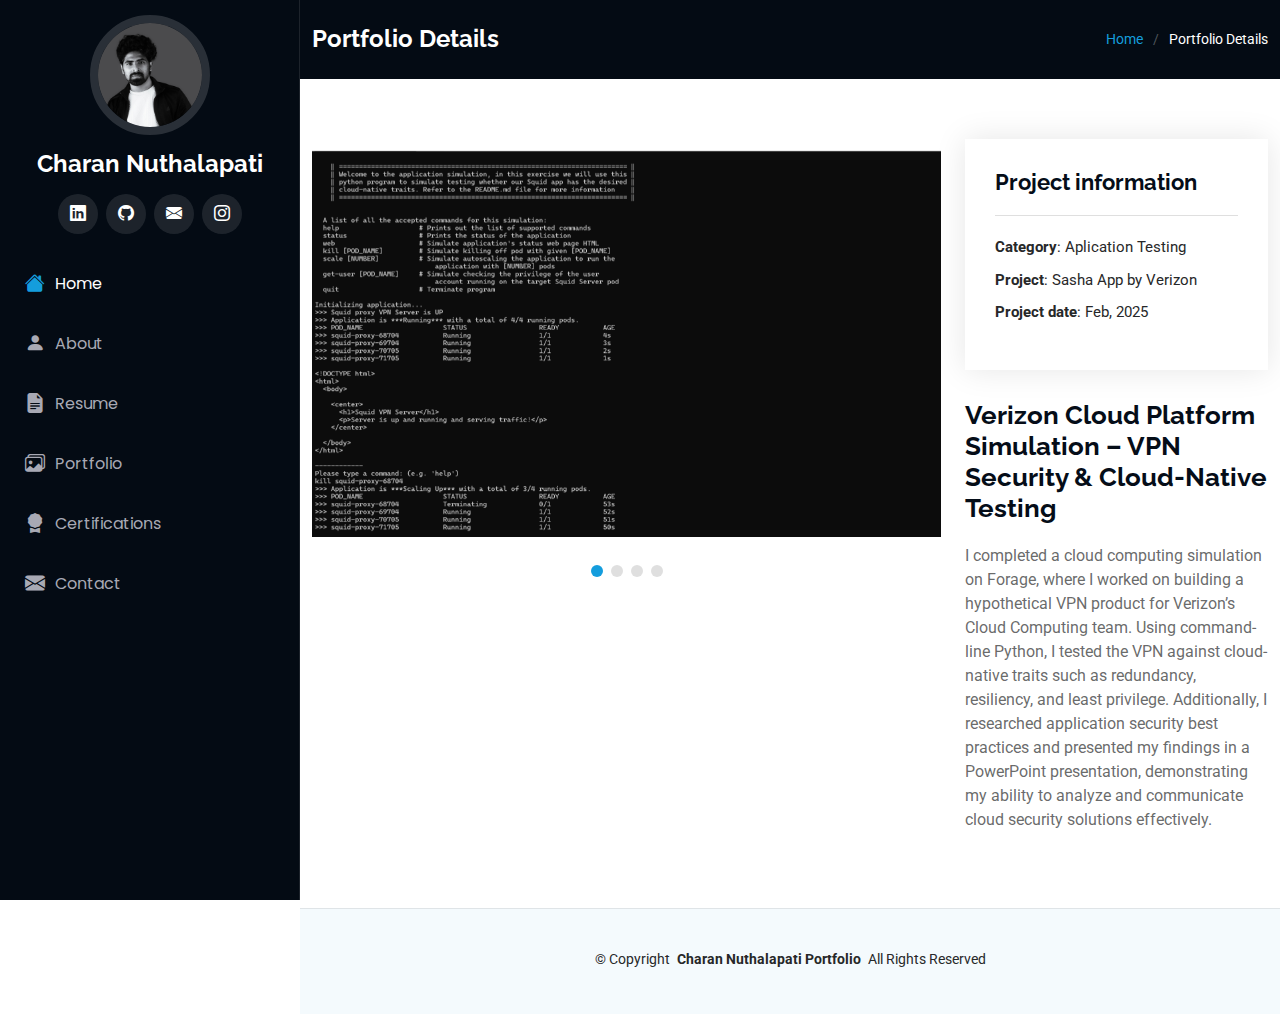
<file: portfolio-details.html>
<!DOCTYPE html>
<html lang="en">

<head>
  <meta charset="utf-8">
  <meta content="width=device-width, initial-scale=1.0" name="viewport">
  <title>Charan Nuthalapati Portfolio</title>
  <meta content="" name="description">
  <meta content="" name="keywords">

  <!-- Favicons -->
  <link href="assets/img/favicon.ico" rel="icon">
  <link href="assets/img/apple-touch-icon.png" rel="apple-touch-icon">

  <!-- Fonts -->
  <link href="https://fonts.googleapis.com" rel="preconnect">
  <link href="https://fonts.gstatic.com" rel="preconnect" crossorigin>
  <link href="https://fonts.googleapis.com/css2?family=Roboto:ital,wght@0,100;0,300;0,400;0,500;0,700;0,900;1,100;1,300;1,400;1,500;1,700;1,900&family=Poppins:ital,wght@0,100;0,200;0,300;0,400;0,500;0,600;0,700;0,800;0,900;1,100;1,200;1,300;1,400;1,500;1,600;1,700;1,800;1,900&family=Raleway:ital,wght@0,100;0,200;0,300;0,400;0,500;0,600;0,700;0,800;0,900;1,100;1,200;1,300;1,400;1,500;1,600;1,700;1,800;1,900&display=swap" rel="stylesheet">

  <!-- Vendor CSS Files -->
  <link href="assets/vendor/bootstrap/css/bootstrap.min.css" rel="stylesheet">
  <link href="assets/vendor/bootstrap-icons/bootstrap-icons.css" rel="stylesheet">
  <link href="assets/vendor/aos/aos.css" rel="stylesheet">
  <link href="assets/vendor/glightbox/css/glightbox.min.css" rel="stylesheet">
  <link href="assets/vendor/swiper/swiper-bundle.min.css" rel="stylesheet">

  <!-- Main CSS File -->
  <link href="assets/css/main.css" rel="stylesheet">

</head>

<body class="portfolio-details-page">

  <header id="header" class="header dark-background d-flex flex-column">
    <i class="header-toggle d-xl-none bi bi-list"></i>

    <div class="profile-img">
      <img src="assets/img/my-profile-img5.jpg" alt="" class="img-fluid rounded-circle">
    </div>

    <a href="index.html" class="logo d-flex align-items-center justify-content-center">
      <!-- Uncomment the line below if you also wish to use an image logo -->
      <!-- <img src="assets/img/logo.png" alt=""> -->
      <h1 class="sitename">Charan Nuthalapati</h1>
    </a>

    <div class="social-links text-center">
   
      <a href="https://www.linkedin.com/in/nuthalapaticharan/" class="linkedin"><i class="bi bi-linkedin"></i></a>
      <a href="https://github.com/CharanNuthalapati" class="github"><i class="bi bi-github"></i></a>
      <a href="mailto:your-nuthalapaticharan22@gmail.com" class="gmail"><i class="bi bi-envelope-fill"></i></a>
      <a href="https://www.instagram.com/charan_chowdary___/#" class="instagram"><i class="bi bi-instagram"></i></a>
    </div>

    <nav id="navmenu" class="navmenu">
      <ul>
        <li><a href="index.html#home" class="active"><i class="bi bi-house-fill navicon"></i>Home</a></li>
        <li><a href="index.html#about" tittle="about"><i class="bi bi-person-fill navicon"></i> About</a></li>
        <li><a href="index.html#resume"><i class="bi bi-file-earmark-text-fill navicon"></i> Resume</a></li>
        <li><a href="index.html#portfolio"><i class="bi bi-images navicon"></i> Portfolio</a></li>
        <li><a href="index.html#services"><i class="bi bi-award-fill navicon"></i> Certifications</a></li>
        <!--<li><a href="#testimonials"><i class="bi bi-stars navicon"></i> Testimonials</a></li>-->
        <li><a href="index.html#contact"><i class="bi bi-envelope-fill navicon"></i> Contact</a></li>
      </ul>
    </nav>

  </header>

  <main class="main">

    <!-- Page Title -->
    <div class="page-title dark-background">
      <div class="container d-lg-flex justify-content-between align-items-center">
        <h1 class="mb-2 mb-lg-0">Portfolio Details</h1>
        <nav class="breadcrumbs">
          <ol>
            <li><a href="index.html">Home</a></li>
            <li class="current">Portfolio Details</li>
          </ol>
        </nav>
      </div>
    </div><!-- End Page Title -->

    <!-- Portfolio Details Section -->
    <section id="portfolio-details" class="portfolio-details section">

      <div class="container" data-aos="fade-up" data-aos-delay="100">

        <div class="row gy-4">

          <div class="col-lg-8">
            <div class="portfolio-details-slider swiper init-swiper">

              <script type="application/json" class="swiper-config">
                {
                  "loop": true,
                  "speed": 600,
                  "autoplay": {
                    "delay": 5000
                  },
                  "slidesPerView": "auto",
                  "pagination": {
                    "el": ".swiper-pagination",
                    "type": "bullets",
                    "clickable": true
                  }
                }
              </script>

              <div class="swiper-wrapper align-items-center">

                <div class="swiper-slide">
                  <img src="assets/img/portfolio/app-1.jpg" alt="">
                </div>

                <div class="swiper-slide">
                  <img src="assets/img/portfolio/product-1.jpg" alt="">
                </div>

                <div class="swiper-slide">
                  <img src="assets/img/portfolio/branding-1.jpg" alt="">
                </div>

                <div class="swiper-slide">
                  <img src="assets/img/portfolio/books-1.jpg" alt="">
                </div>

              </div>
              <div class="swiper-pagination"></div>
            </div>
          </div>

          <div class="col-lg-4">
            <div class="portfolio-info" data-aos="fade-up" data-aos-delay="200">
              <h3>Project information</h3>
              <ul>
                <li><strong>Category</strong>: Aplication Testing</li>
                <li><strong>Project</strong>: Sasha App by Verizon</li>
                <li><strong>Project date</strong>: Feb, 2025</li>
                <!-- <li><strong>Project URL</strong>: <a href="#">https://github.dev/CharanNuthalapati/portfolio/blob/main/CUsersnuthaAppDataLocalProgramsPythonLauncherpy.exe.txt</a></li> -->
              </ul>
            </div>
            <div class="portfolio-description" data-aos="fade-up" data-aos-delay="300">
              <h2>Verizon Cloud Platform Simulation – VPN Security & Cloud-Native Testing</h2>
              <p>
                I completed a cloud computing simulation on Forage, where I worked on building a hypothetical VPN product for Verizon’s Cloud Computing team. Using command-line Python, I tested the VPN against cloud-native traits such as redundancy, resiliency, and least privilege. Additionally, I researched application security best practices and presented my findings in a PowerPoint presentation, demonstrating my ability to analyze and communicate cloud security solutions effectively.
              </p>
            </div>
          </div>

        </div>

      </div>

    </section><!-- /Portfolio Details Section -->

  </main>

  <footer id="footer" class="footer position-relative light-background">

    <div class="container">
      <div class="copyright text-center ">
        <p>© <span>Copyright</span> <strong class="px-1 sitename">Charan Nuthalapati Portfolio</strong> <span>All Rights Reserved</span></p>
      </div>
      <div class="credits">
        <!-- All the links in the footer should remain intact. -->
        <!-- You can delete the links only if you've purchased the pro version. -->
        <!-- Licensing information: https://bootstrapmade.com/license/ -->
        <!-- Purchase the pro version with working PHP/AJAX contact form: [buy-url] -->
       
      </div>
    </div>

  </footer>

  <!-- Scroll Top -->
  <a href="#" id="scroll-top" class="scroll-top d-flex align-items-center justify-content-center"><i class="bi bi-arrow-up-short"></i></a>

  <!-- Preloader -->
  <div id="preloader"></div>

  <!-- Vendor JS Files -->
  <script src="assets/vendor/bootstrap/js/bootstrap.bundle.min.js"></script>
  <script src="assets/vendor/php-email-form/validate.js"></script>
  <script src="assets/vendor/aos/aos.js"></script>
  <script src="assets/vendor/typed.js/typed.umd.js"></script>
  <script src="assets/vendor/purecounter/purecounter_vanilla.js"></script>
  <script src="assets/vendor/waypoints/noframework.waypoints.js"></script>
  <script src="assets/vendor/glightbox/js/glightbox.min.js"></script>
  <script src="assets/vendor/imagesloaded/imagesloaded.pkgd.min.js"></script>
  <script src="assets/vendor/isotope-layout/isotope.pkgd.min.js"></script>
  <script src="assets/vendor/swiper/swiper-bundle.min.js"></script>

  <!-- Main JS File -->
  <script src="assets/js/main.js"></script>

</body>

</html>
</file>
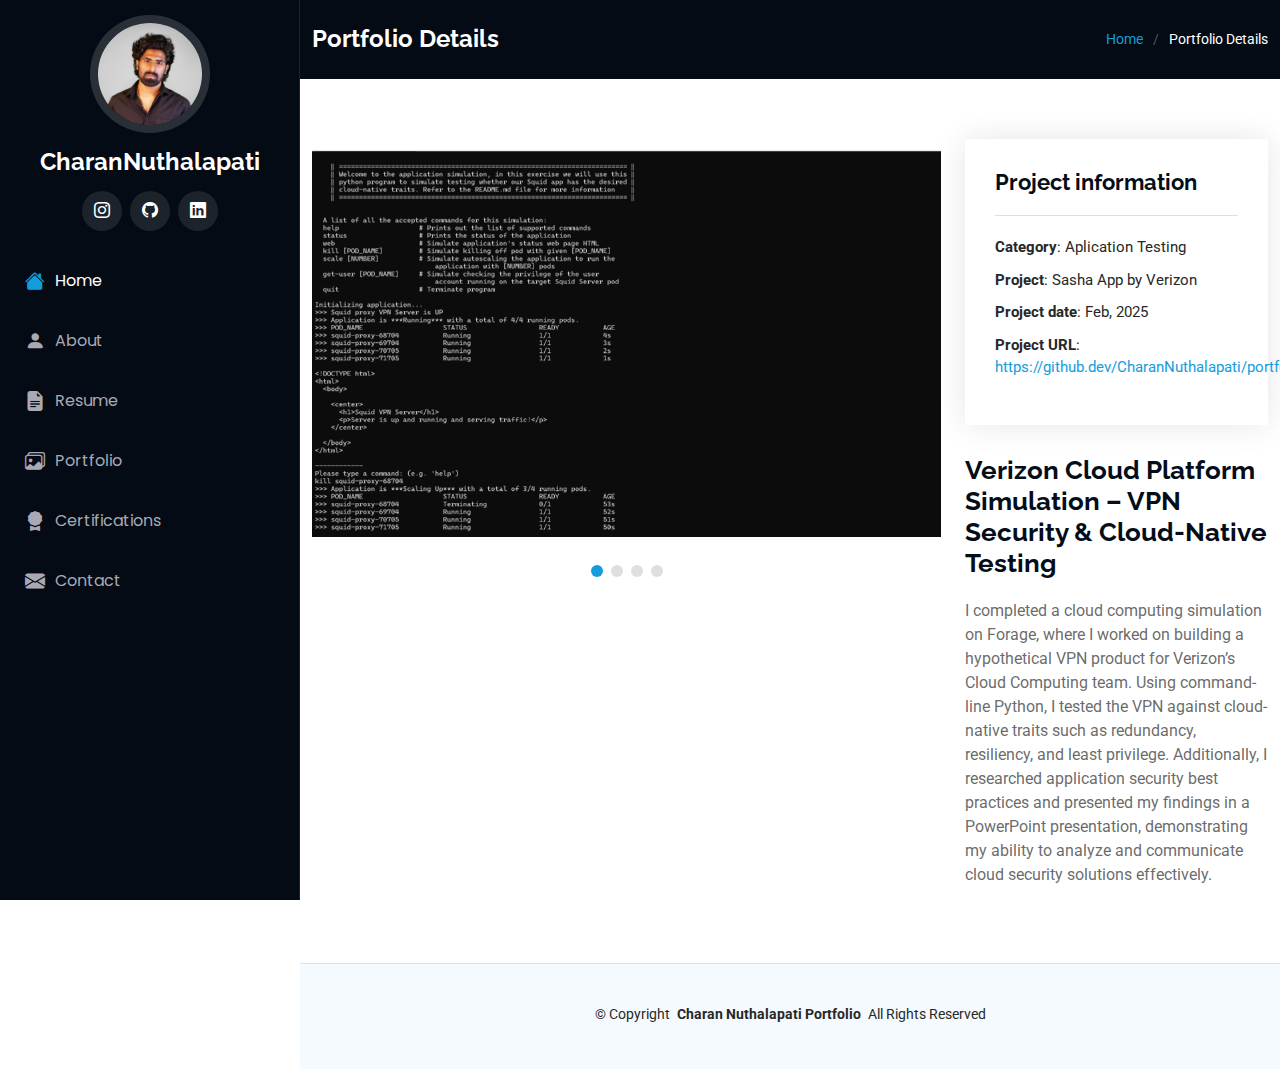
<file: portfolioGA-details.html>
<!DOCTYPE html>
<html lang="en">

<head>
  <meta charset="utf-8">
  <meta content="width=device-width, initial-scale=1.0" name="viewport">
  <title>Charan Nuthalapati Portfolio</title>
  <meta content="" name="description">
  <meta content="" name="keywords">

  <!-- Favicons -->
  <link href="assets/img/favicon.png" rel="icon">
  <link href="assets/img/apple-touch-icon.png" rel="apple-touch-icon">

  <!-- Fonts -->
  <link href="https://fonts.googleapis.com" rel="preconnect">
  <link href="https://fonts.gstatic.com" rel="preconnect" crossorigin>
  <link href="https://fonts.googleapis.com/css2?family=Roboto:ital,wght@0,100;0,300;0,400;0,500;0,700;0,900;1,100;1,300;1,400;1,500;1,700;1,900&family=Poppins:ital,wght@0,100;0,200;0,300;0,400;0,500;0,600;0,700;0,800;0,900;1,100;1,200;1,300;1,400;1,500;1,600;1,700;1,800;1,900&family=Raleway:ital,wght@0,100;0,200;0,300;0,400;0,500;0,600;0,700;0,800;0,900;1,100;1,200;1,300;1,400;1,500;1,600;1,700;1,800;1,900&display=swap" rel="stylesheet">

  <!-- Vendor CSS Files -->
  <link href="assets/vendor/bootstrap/css/bootstrap.min.css" rel="stylesheet">
  <link href="assets/vendor/bootstrap-icons/bootstrap-icons.css" rel="stylesheet">
  <link href="assets/vendor/aos/aos.css" rel="stylesheet">
  <link href="assets/vendor/glightbox/css/glightbox.min.css" rel="stylesheet">
  <link href="assets/vendor/swiper/swiper-bundle.min.css" rel="stylesheet">

  <!-- Main CSS File -->
  <link href="assets/css/main.css" rel="stylesheet">

  <!-- =======================================================
  * Template Name: iPortfolio
  * Template URL: https://bootstrapmade.com/iportfolio-bootstrap-portfolio-websites-template/
  * Updated: Jun 29 2024 with Bootstrap v5.3.3
  * Author: BootstrapMade.com
  * License: https://bootstrapmade.com/license/
  ======================================================== -->
</head>

<body class="portfolio-details-page">

  <header id="header" class="header dark-background d-flex flex-column">
    <i class="header-toggle d-xl-none bi bi-list"></i>

    <div class="profile-img">
      <img src="assets/img/my-profile-img.jpg" alt="" class="img-fluid rounded-circle">
    </div>

    <a href="index.html" class="logo d-flex align-items-center justify-content-center">
      <!-- Uncomment the line below if you also wish to use an image logo -->
      <!-- <img src="assets/img/logo.png" alt=""> -->
      <h1 class="sitename">CharanNuthalapati</h1>
    </a>

    <div class="social-links text-center">
   
      <a href="https://www.instagram.com/charan_chowdary___/#" class="instagram"><i class="bi bi-instagram"></i></a>
      <a href="https://github.com/CharanNuthalapati" class="github"><i class="bi bi-github"></i></a>
      <a href="https://www.linkedin.com/in/nuthalapaticharan/" class="linkedin"><i class="bi bi-linkedin"></i></a>
    </div>

    <nav id="navmenu" class="navmenu">
      <ul>
        <li><a href="index.html#home" class="active"><i class="bi bi-house-fill navicon"></i>Home</a></li>
        <li><a href="index.html#about" tittle="about"><i class="bi bi-person-fill navicon"></i> About</a></li>
        <li><a href="index.html#resume"><i class="bi bi-file-earmark-text-fill navicon"></i> Resume</a></li>
        <li><a href="index.html#portfolio"><i class="bi bi-images navicon"></i> Portfolio</a></li>
        <li><a href="index.html#services"><i class="bi bi-award-fill navicon"></i> Certifications</a></li>
        <!--<li><a href="#testimonials"><i class="bi bi-stars navicon"></i> Testimonials</a></li>-->
        <li><a href="index.html#contact"><i class="bi bi-envelope-fill navicon"></i> Contact</a></li>
      </ul>
    </nav>

  </header>

  <main class="main">

    <!-- Page Title -->
    <div class="page-title dark-background">
      <div class="container d-lg-flex justify-content-between align-items-center">
        <h1 class="mb-2 mb-lg-0">Portfolio Details</h1>
        <nav class="breadcrumbs">
          <ol>
            <li><a href="index.html">Home</a></li>
            <li class="current">Portfolio Details</li>
          </ol>
        </nav>
      </div>
    </div><!-- End Page Title -->

    <!-- Portfolio Details Section -->
    <section id="portfolio-details" class="portfolio-details section">

      <div class="container" data-aos="fade-up" data-aos-delay="100">

        <div class="row gy-4">

          <div class="col-lg-8">
            <div class="portfolio-details-slider swiper init-swiper">

              <script type="application/json" class="swiper-config">
                {
                  "loop": true,
                  "speed": 600,
                  "autoplay": {
                    "delay": 5000
                  },
                  "slidesPerView": "auto",
                  "pagination": {
                    "el": ".swiper-pagination",
                    "type": "bullets",
                    "clickable": true
                  }
                }
              </script>

              <div class="swiper-wrapper align-items-center">

                <div class="swiper-slide">
                  <img src="assets/img/portfolio/app-1.jpg" alt="">
                </div>

                <div class="swiper-slide">
                  <img src="assets/img/portfolio/product-1.jpg" alt="">
                </div>

                <div class="swiper-slide">
                  <img src="assets/img/portfolio/branding-1.jpg" alt="">
                </div>

                <div class="swiper-slide">
                  <img src="assets/img/portfolio/books-1.jpg" alt="">
                </div>

              </div>
              <div class="swiper-pagination"></div>
            </div>
          </div>

          <div class="col-lg-4">
            <div class="portfolio-info" data-aos="fade-up" data-aos-delay="200">
              <h3>Project information</h3>
              <ul>
                <li><strong>Category</strong>: Aplication Testing</li>
                <li><strong>Project</strong>: Sasha App by Verizon</li>
                <li><strong>Project date</strong>: Feb, 2025</li>
                <li><strong>Project URL</strong>: <a href="#">https://github.dev/CharanNuthalapati/portfolio/blob/main/CUsersnuthaAppDataLocalProgramsPythonLauncherpy.exe.txt</a></li>
              </ul>
            </div>
            <div class="portfolio-description" data-aos="fade-up" data-aos-delay="300">
              <h2>Verizon Cloud Platform Simulation – VPN Security & Cloud-Native Testing</h2>
              <p>
                I completed a cloud computing simulation on Forage, where I worked on building a hypothetical VPN product for Verizon’s Cloud Computing team. Using command-line Python, I tested the VPN against cloud-native traits such as redundancy, resiliency, and least privilege. Additionally, I researched application security best practices and presented my findings in a PowerPoint presentation, demonstrating my ability to analyze and communicate cloud security solutions effectively.
              </p>
            </div>
          </div>

        </div>

      </div>

    </section><!-- /Portfolio Details Section -->

  </main>

  <footer id="footer" class="footer position-relative light-background">

    <div class="container">
      <div class="copyright text-center ">
        <p>© <span>Copyright</span> <strong class="px-1 sitename">Charan Nuthalapati Portfolio</strong> <span>All Rights Reserved</span></p>
      </div>
      <div class="credits">
        <!-- All the links in the footer should remain intact. -->
        <!-- You can delete the links only if you've purchased the pro version. -->
        <!-- Licensing information: https://bootstrapmade.com/license/ -->
        <!-- Purchase the pro version with working PHP/AJAX contact form: [buy-url] -->
       
      </div>
    </div>

  </footer>

  <!-- Scroll Top -->
  <a href="#" id="scroll-top" class="scroll-top d-flex align-items-center justify-content-center"><i class="bi bi-arrow-up-short"></i></a>

  <!-- Preloader -->
  <div id="preloader"></div>

  <!-- Vendor JS Files -->
  <script src="assets/vendor/bootstrap/js/bootstrap.bundle.min.js"></script>
  <script src="assets/vendor/php-email-form/validate.js"></script>
  <script src="assets/vendor/aos/aos.js"></script>
  <script src="assets/vendor/typed.js/typed.umd.js"></script>
  <script src="assets/vendor/purecounter/purecounter_vanilla.js"></script>
  <script src="assets/vendor/waypoints/noframework.waypoints.js"></script>
  <script src="assets/vendor/glightbox/js/glightbox.min.js"></script>
  <script src="assets/vendor/imagesloaded/imagesloaded.pkgd.min.js"></script>
  <script src="assets/vendor/isotope-layout/isotope.pkgd.min.js"></script>
  <script src="assets/vendor/swiper/swiper-bundle.min.js"></script>

  <!-- Main JS File -->
  <script src="assets/js/main.js"></script>

</body>

</html>
</file>
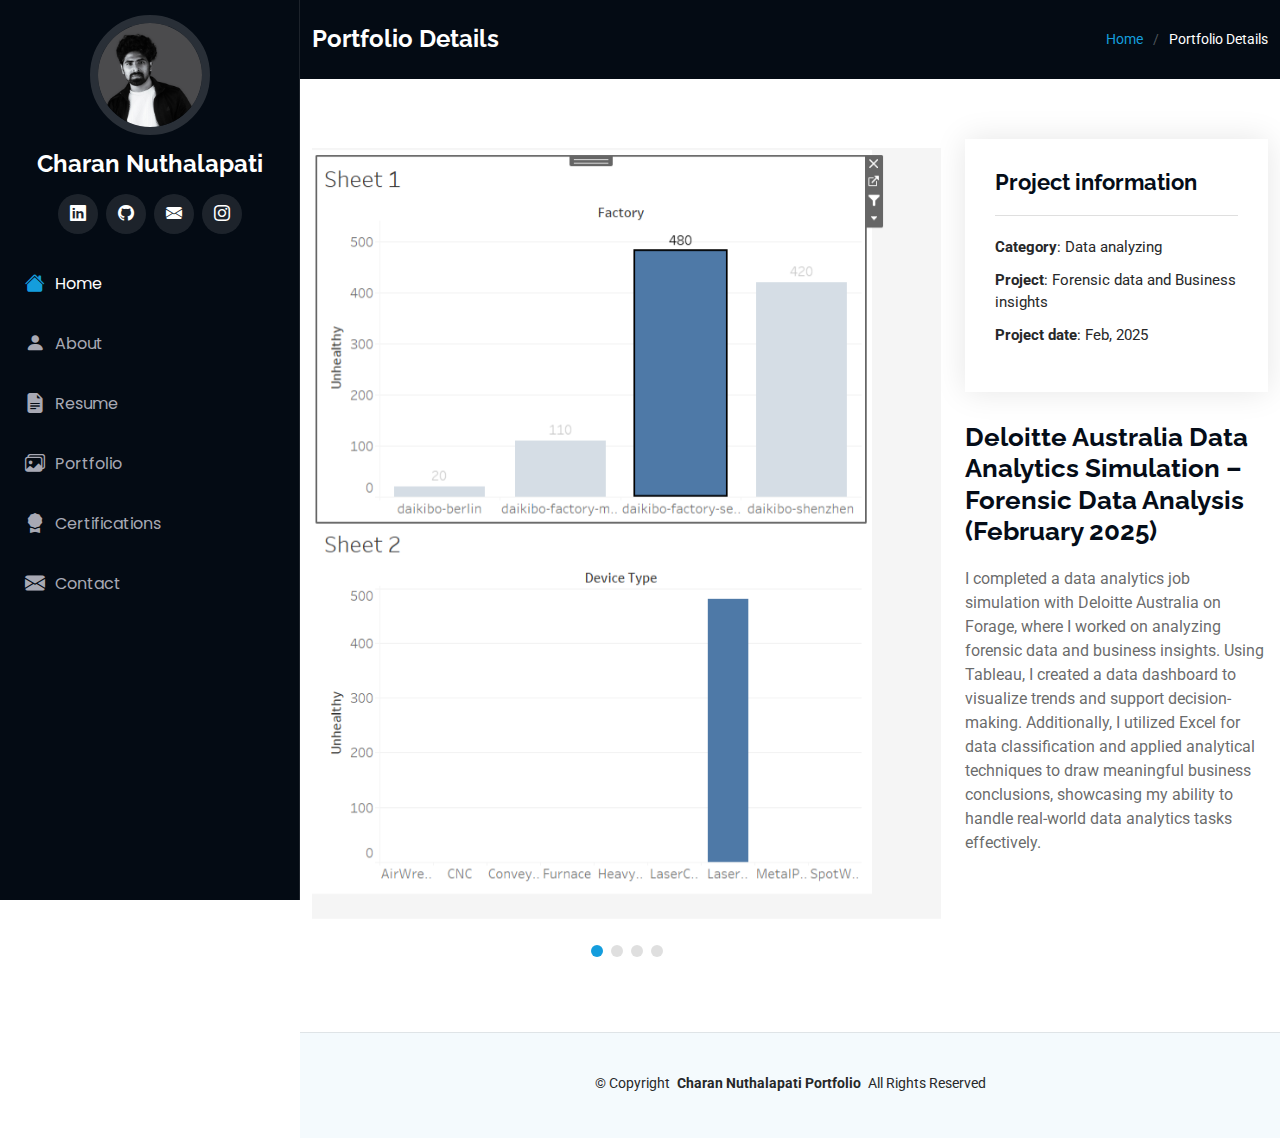
<file: portfolioTableau-details .html>
<!DOCTYPE html>
<html lang="en">

<head>
  <meta charset="utf-8">
  <meta content="width=device-width, initial-scale=1.0" name="viewport">
  <title>Charan Nuthalapati Portfolio</title>
  <meta content="" name="description">
  <meta content="" name="keywords">

  <!-- Favicons -->
  <link href="assets/img/favicon.ico" rel="icon">
  <link href="assets/img/apple-touch-icon.png" rel="apple-touch-icon">

  <!-- Fonts -->
  <link href="https://fonts.googleapis.com" rel="preconnect">
  <link href="https://fonts.gstatic.com" rel="preconnect" crossorigin>
  <link href="https://fonts.googleapis.com/css2?family=Roboto:ital,wght@0,100;0,300;0,400;0,500;0,700;0,900;1,100;1,300;1,400;1,500;1,700;1,900&family=Poppins:ital,wght@0,100;0,200;0,300;0,400;0,500;0,600;0,700;0,800;0,900;1,100;1,200;1,300;1,400;1,500;1,600;1,700;1,800;1,900&family=Raleway:ital,wght@0,100;0,200;0,300;0,400;0,500;0,600;0,700;0,800;0,900;1,100;1,200;1,300;1,400;1,500;1,600;1,700;1,800;1,900&display=swap" rel="stylesheet">

  <!-- Vendor CSS Files -->
  <link href="assets/vendor/bootstrap/css/bootstrap.min.css" rel="stylesheet">
  <link href="assets/vendor/bootstrap-icons/bootstrap-icons.css" rel="stylesheet">
  <link href="assets/vendor/aos/aos.css" rel="stylesheet">
  <link href="assets/vendor/glightbox/css/glightbox.min.css" rel="stylesheet">
  <link href="assets/vendor/swiper/swiper-bundle.min.css" rel="stylesheet">

  <!-- Main CSS File -->
  <link href="assets/css/main.css" rel="stylesheet">

  
</head>

<body class="portfolio-details-page">

  <header id="header" class="header dark-background d-flex flex-column">
    <i class="header-toggle d-xl-none bi bi-list"></i>

    <div class="profile-img">
      <img src="assets/img/my-profile-img5.jpg" alt="" class="img-fluid rounded-circle">
    </div>

    <a href="index.html" class="logo d-flex align-items-center justify-content-center">
      <!-- Uncomment the line below if you also wish to use an image logo -->
      <!-- <img src="assets/img/logo.png" alt=""> -->
      <h1 class="sitename">Charan Nuthalapati</h1>
    </a>

    <div class="social-links text-center">
   
      <a href="https://www.linkedin.com/in/nuthalapaticharan/" class="linkedin"><i class="bi bi-linkedin"></i></a>
      <a href="https://github.com/CharanNuthalapati" class="github"><i class="bi bi-github"></i></a>
      <a href="mailto:your-nuthalapaticharan22@gmail.com" class="gmail"><i class="bi bi-envelope-fill"></i></a>
      <a href="https://www.instagram.com/charan_chowdary___/#" class="instagram"><i class="bi bi-instagram"></i></a>
    </div>

    <nav id="navmenu" class="navmenu">
      <ul>
        <li><a href="index.html#home" class="active"><i class="bi bi-house-fill navicon"></i>Home</a></li>
        <li><a href="index.html#about" tittle="about"><i class="bi bi-person-fill navicon"></i> About</a></li>
        <li><a href="index.html#resume"><i class="bi bi-file-earmark-text-fill navicon"></i> Resume</a></li>
        <li><a href="index.html#portfolio"><i class="bi bi-images navicon"></i> Portfolio</a></li>
        <li><a href="index.html#services"><i class="bi bi-award-fill navicon"></i> Certifications</a></li>
        <!--<li><a href="#testimonials"><i class="bi bi-stars navicon"></i> Testimonials</a></li>-->
        <li><a href="index.html#contact"><i class="bi bi-envelope-fill navicon"></i> Contact</a></li>
      </ul>
    </nav>

  </header>

  <main class="main">

    <!-- Page Title -->
    <div class="page-title dark-background">
      <div class="container d-lg-flex justify-content-between align-items-center">
        <h1 class="mb-2 mb-lg-0">Portfolio Details</h1>
        <nav class="breadcrumbs">
          <ol>
            <li><a href="index.html">Home</a></li>
            <li class="current">Portfolio Details</li>
          </ol>
        </nav>
      </div>
    </div><!-- End Page Title -->

    <!-- Portfolio Details Section -->
    <section id="portfolio-details" class="portfolio-details section">

      <div class="container" data-aos="fade-up" data-aos-delay="100">

        <div class="row gy-4">

          <div class="col-lg-8">
            <div class="portfolio-details-slider swiper init-swiper">

              <script type="application/json" class="swiper-config">
                {
                  "loop": true,
                  "speed": 600,
                  "autoplay": {
                    "delay": 5000
                  },
                  "slidesPerView": "auto",
                  "pagination": {
                    "el": ".swiper-pagination",
                    "type": "bullets",
                    "clickable": true
                  }
                }
              </script>

              <div class="swiper-wrapper align-items-center">

                <div class="swiper-slide">
                  <img src="assets/img/portfolio/app-2.jpg" alt="">
                </div>

                <div class="swiper-slide">
                  <img src="assets/img/portfolio/product-2.jpg" alt="">
                </div>

                <div class="swiper-slide">
                  <img src="assets/img/portfolio/branding-2.jpg" alt="">
                </div>

                <div class="swiper-slide">
                  <img src="assets/img/portfolio/books-2.jpg" alt="">
                </div>

              </div>
              <div class="swiper-pagination"></div>
            </div>
          </div>

          <div class="col-lg-4">
            <div class="portfolio-info" data-aos="fade-up" data-aos-delay="200">
              <h3>Project information</h3>
              <ul>
                <li><strong>Category</strong>: Data analyzing</li>
                <li><strong>Project</strong>: Forensic data and Business insights</li>
                <li><strong>Project date</strong>: Feb, 2025</li>
              </ul>
            </div>
            <div class="portfolio-description" data-aos="fade-up" data-aos-delay="300">
              <h2>Deloitte Australia Data Analytics Simulation – Forensic Data Analysis (February 2025)</h2>
              <p>
                I completed a data analytics job simulation with Deloitte Australia on Forage, where I worked on analyzing forensic data and business insights. Using Tableau, I created a data dashboard to visualize trends and support decision-making. Additionally, I utilized Excel for data classification and applied analytical techniques to draw meaningful business conclusions, showcasing my ability to handle real-world data analytics tasks effectively.
              </p>
            </div>
          </div>

        </div>

      </div>

    </section><!-- /Portfolio Details Section -->

  </main>

  <footer id="footer" class="footer position-relative light-background">

    <div class="container">
      <div class="copyright text-center ">
        <p>© <span>Copyright</span> <strong class="px-1 sitename">Charan Nuthalapati Portfolio</strong> <span>All Rights Reserved</span></p>
      </div>
      <div class="credits">
        <!-- All the links in the footer should remain intact. -->
        <!-- You can delete the links only if you've purchased the pro version. -->
        <!-- Licensing information: https://bootstrapmade.com/license/ -->
        <!-- Purchase the pro version with working PHP/AJAX contact form: [buy-url] -->
       
      </div>
    </div>

  </footer>

  <!-- Scroll Top -->
  <a href="#" id="scroll-top" class="scroll-top d-flex align-items-center justify-content-center"><i class="bi bi-arrow-up-short"></i></a>

  <!-- Preloader -->
  <div id="preloader"></div>

  <!-- Vendor JS Files -->
  <script src="assets/vendor/bootstrap/js/bootstrap.bundle.min.js"></script>
  <script src="assets/vendor/php-email-form/validate.js"></script>
  <script src="assets/vendor/aos/aos.js"></script>
  <script src="assets/vendor/typed.js/typed.umd.js"></script>
  <script src="assets/vendor/purecounter/purecounter_vanilla.js"></script>
  <script src="assets/vendor/waypoints/noframework.waypoints.js"></script>
  <script src="assets/vendor/glightbox/js/glightbox.min.js"></script>
  <script src="assets/vendor/imagesloaded/imagesloaded.pkgd.min.js"></script>
  <script src="assets/vendor/isotope-layout/isotope.pkgd.min.js"></script>
  <script src="assets/vendor/swiper/swiper-bundle.min.js"></script>

  <!-- Main JS File -->
  <script src="assets/js/main.js"></script>

</body>

</html>
</file>
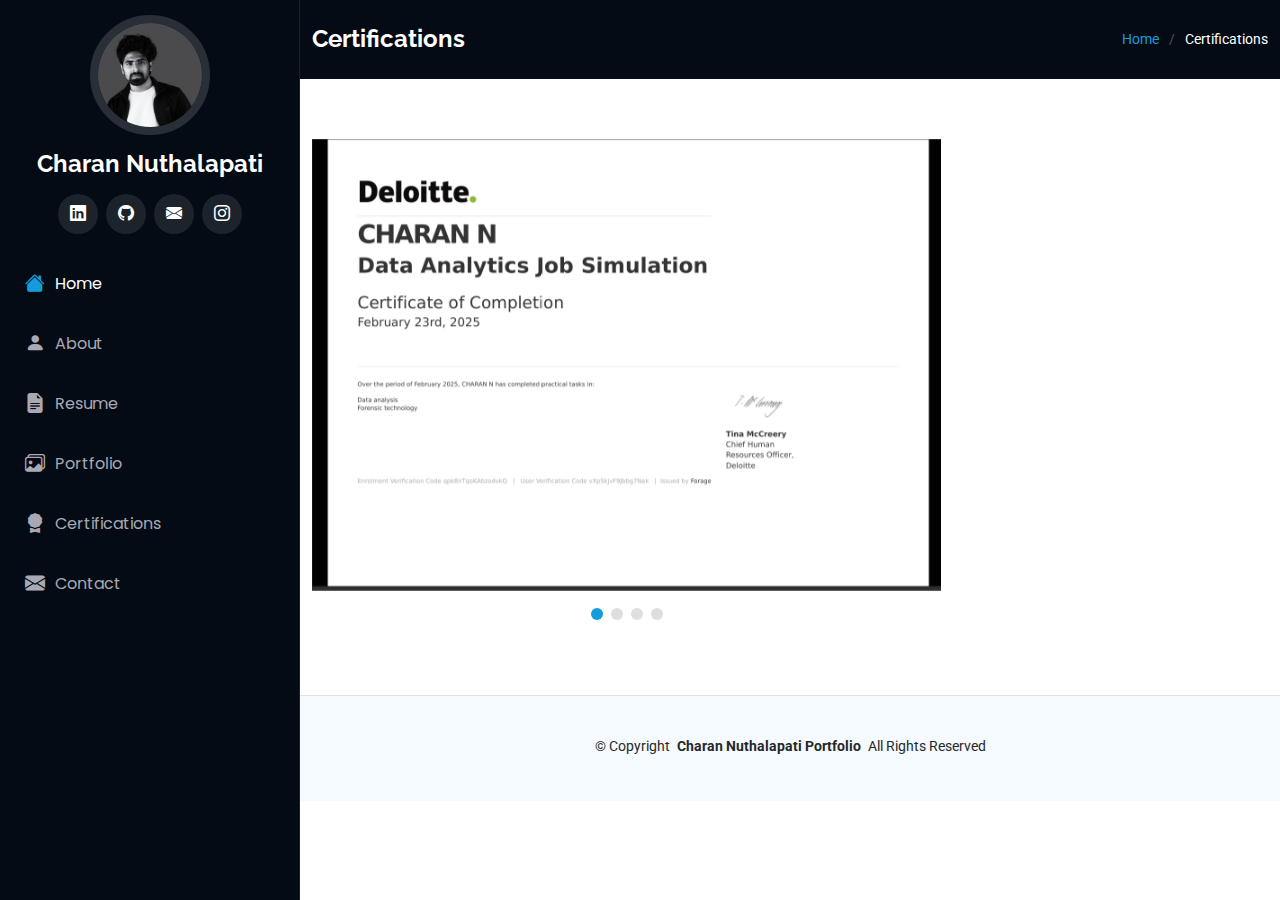
<file: service-details.html>
<!DOCTYPE html>
<html lang="en">

<head>
  <meta charset="utf-8">
  <meta content="width=device-width, initial-scale=1.0" name="viewport">
  <title>charan Nuthalapati Certifications </title>
  <meta content="" name="description">
  <meta content="" name="keywords">

  <!-- Favicons -->
  <link href="assets/img/favicon.ico" rel="icon">
  <link href="assets/img/apple-touch-icon.png" rel="apple-touch-icon">

  <!-- Fonts -->
  <link href="https://fonts.googleapis.com" rel="preconnect">
  <link href="https://fonts.gstatic.com" rel="preconnect" crossorigin>
  <link href="https://fonts.googleapis.com/css2?family=Roboto:ital,wght@0,100;0,300;0,400;0,500;0,700;0,900;1,100;1,300;1,400;1,500;1,700;1,900&family=Poppins:ital,wght@0,100;0,200;0,300;0,400;0,500;0,600;0,700;0,800;0,900;1,100;1,200;1,300;1,400;1,500;1,600;1,700;1,800;1,900&family=Raleway:ital,wght@0,100;0,200;0,300;0,400;0,500;0,600;0,700;0,800;0,900;1,100;1,200;1,300;1,400;1,500;1,600;1,700;1,800;1,900&display=swap" rel="stylesheet">

  <!-- Vendor CSS Files -->
  <link href="assets/vendor/bootstrap/css/bootstrap.min.css" rel="stylesheet">
  <link href="assets/vendor/bootstrap-icons/bootstrap-icons.css" rel="stylesheet">
  <link href="assets/vendor/aos/aos.css" rel="stylesheet">
  <link href="assets/vendor/glightbox/css/glightbox.min.css" rel="stylesheet">
  <link href="assets/vendor/swiper/swiper-bundle.min.css" rel="stylesheet">

  <!-- Main CSS File -->
  <link href="assets/css/main.css" rel="stylesheet">


</head>

<body class="service-details-page">

  <header id="header" class="header dark-background d-flex flex-column">
    <i class="header-toggle d-xl-none bi bi-list"></i>

    <div class="profile-img">
      <img src="assets/img/my-profile-img5.jpg" alt="" class="img-fluid rounded-circle">
    </div>

    <a href="index.html" class="logo d-flex align-items-center justify-content-center">
      <!-- Uncomment the line below if you also wish to use an image logo -->
      <!-- <img src="assets/img/logo.png" alt=""> -->
      <h1 class="sitename">Charan Nuthalapati</h1>
    </a>

    <div class="social-links text-center">
      <a href="https://www.linkedin.com/in/nuthalapaticharan/" class="linkedin"><i class="bi bi-linkedin"></i></a>
      <a href="https://github.com/CharanNuthalapati" class="github"><i class="bi bi-github"></i></a>
      <a href="mailto:your-nuthalapaticharan22@gmail.com" class="gmail"><i class="bi bi-envelope-fill"></i></a>
      <a href="https://www.instagram.com/charan_chowdary___/#" class="instagram"><i class="bi bi-instagram"></i></a>
    </div>

    <nav id="navmenu" class="navmenu">
      <ul>
        <li><a href="index.html#home" class="active"><i class="bi bi-house-fill navicon"></i>Home</a></li>
        <li><a href="index.html#about" tittle="about"><i class="bi bi-person-fill navicon"></i> About</a></li>
        <li><a href="index.html#resume"><i class="bi bi-file-earmark-text-fill navicon"></i> Resume</a></li>
        <li><a href="index.html#portfolio"><i class="bi bi-images navicon"></i> Portfolio</a></li>
        <li><a href="index.html#services"><i class="bi bi-award-fill navicon"></i> Certifications</a></li>
        <!--<li><a href="#testimonials"><i class="bi bi-stars navicon"></i> Testimonials</a></li>-->
        <li><a href="index.html#contact"><i class="bi bi-envelope-fill navicon"></i> Contact</a></li>
      </ul>
    </nav>
    

  </header>

  <main class="main">

    <!-- Page Title -->
    <div class="page-title dark-background">
      <div class="container d-lg-flex justify-content-between align-items-center">
        <h1 class="mb-2 mb-lg-0">Certifications</h1>
        <nav class="breadcrumbs">
          <ol>
            <li><a href="index.html">Home</a></li>
            <li class="current">Certifications</li>
          </ol>
        </nav>
      </div>
    </div><!-- End Page Title -->

    <!-- Service Details Section -->
    <section id="portfolio-details" class="portfolio-details section">

      <div class="container" data-aos="fade-up" data-aos-delay="100">

        <div class="row gy-4">

          <div class="col-lg-8">
            <div class="portfolio-details-slider swiper init-swiper">

              <script type="application/json" class="swiper-config">
                {
                  "loop": true,
                  "speed": 600,
                  "autoplay": {
                    "delay": 5000
                  },
                  "slidesPerView": "auto",
                  "pagination": {
                    "el": ".swiper-pagination",
                    "type": "bullets",
                    "clickable": true
                  }
                }
              </script>

              <div class="swiper-wrapper align-items-center">

                <div class="swiper-slide">
                  <img src="assets/img/Deloitte.jpg" alt="">
                </div>

                <div class="swiper-slide">
                  <img src="assets/img/Verizon.jpg" alt="">
                </div>

                <div class="swiper-slide">
                  <img src="assets/img/Power Bi.jpg" alt="">
                </div>

                <div class="swiper-slide">
                  <img src="assets/img/NareshIT.jpg" alt="">
                </div>

              </div>
              <div class="swiper-pagination"></div>
            </div>
  
  </main>
  
  

  <footer id="footer" class="footer position-relative light-background">

    <div class="container">
      <div class="copyright text-center ">
        <p>© <span>Copyright</span> <strong class="px-1 sitename">Charan Nuthalapati Portfolio</strong> <span>All Rights Reserved</span></p>
      </div>
      <div class="credits">
        <!-- All the links in the footer should remain intact. -->
        <!-- You can delete the links only if you've purchased the pro version. -->
        <!-- Licensing information: https://bootstrapmade.com/license/ -->
        <!-- Purchase the pro version with working PHP/AJAX contact form: [buy-url] -->
        
    </div>

  </footer>

  <!-- Scroll Top -->
  <a href="#" id="scroll-top" class="scroll-top d-flex align-items-center justify-content-center"><i class="bi bi-arrow-up-short"></i></a>

  <!-- Preloader -->
  <div id="preloader"></div>

  <!-- Vendor JS Files -->
  <script src="assets/vendor/bootstrap/js/bootstrap.bundle.min.js"></script>
  <script src="assets/vendor/php-email-form/validate.js"></script>
  <script src="assets/vendor/aos/aos.js"></script>
  <script src="assets/vendor/typed.js/typed.umd.js"></script>
  <script src="assets/vendor/purecounter/purecounter_vanilla.js"></script>
  <script src="assets/vendor/waypoints/noframework.waypoints.js"></script>
  <script src="assets/vendor/glightbox/js/glightbox.min.js"></script>
  <script src="assets/vendor/imagesloaded/imagesloaded.pkgd.min.js"></script>
  <script src="assets/vendor/isotope-layout/isotope.pkgd.min.js"></script>
  <script src="assets/vendor/swiper/swiper-bundle.min.js"></script>

  <!-- Main JS File -->
  <script src="assets/js/main.js"></script>

</body>

</html>
</file>
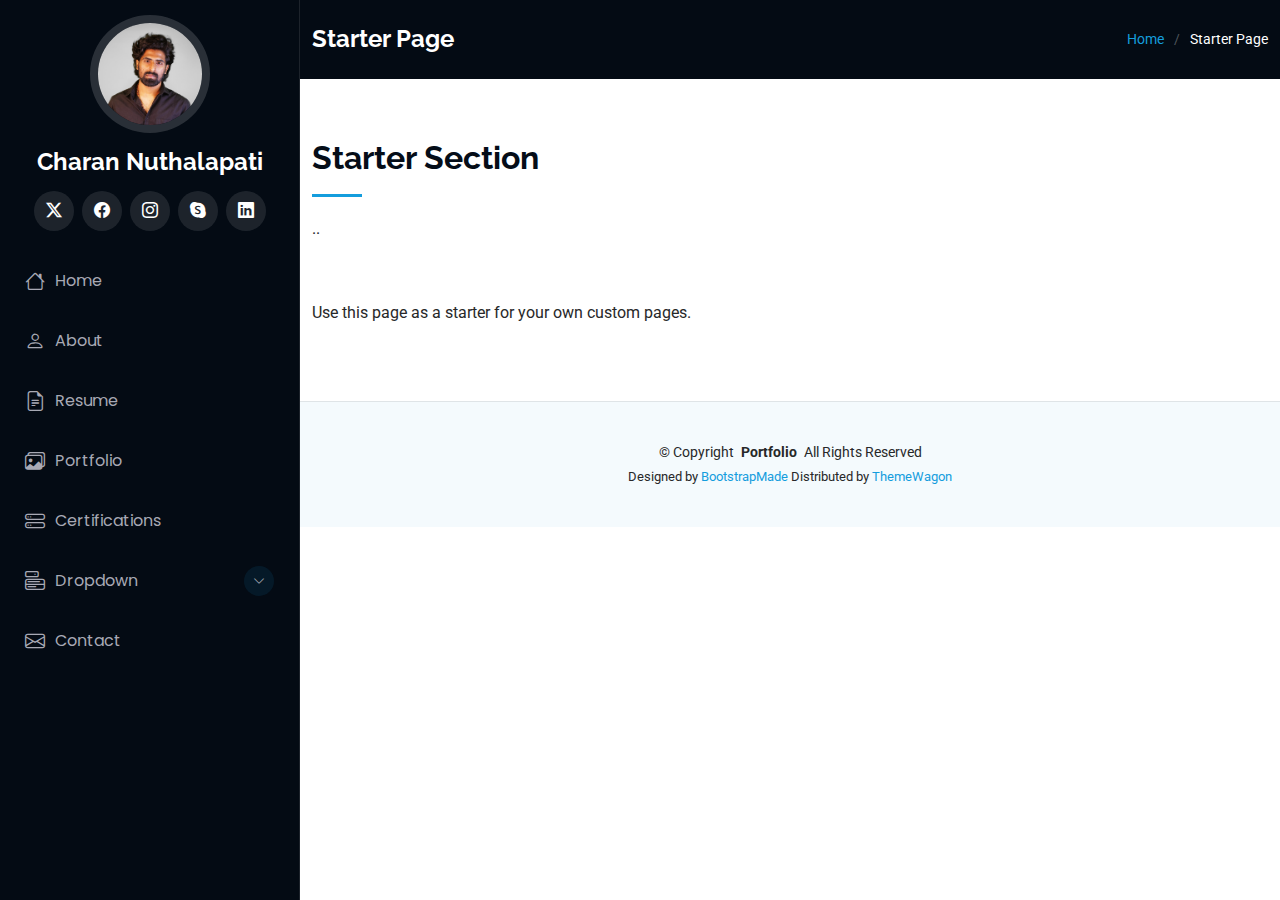
<file: starter-page.html>
<!DOCTYPE html>
<html lang="en">

<head>
  <meta charset="utf-8">
  <meta content="width=device-width, initial-scale=1.0" name="viewport">
  <title>Starter Page - Portfolio </title>
  <meta content="" name="description">
  <meta content="" name="keywords">

  <!-- Favicons -->
  <link href="assets/img/favicon.png" rel="icon">
  <link href="assets/img/apple-touch-icon.png" rel="apple-touch-icon">

  <!-- Fonts -->
  <link href="https://fonts.googleapis.com" rel="preconnect">
  <link href="https://fonts.gstatic.com" rel="preconnect" crossorigin>
  <link href="https://fonts.googleapis.com/css2?family=Roboto:ital,wght@0,100;0,300;0,400;0,500;0,700;0,900;1,100;1,300;1,400;1,500;1,700;1,900&family=Poppins:ital,wght@0,100;0,200;0,300;0,400;0,500;0,600;0,700;0,800;0,900;1,100;1,200;1,300;1,400;1,500;1,600;1,700;1,800;1,900&family=Raleway:ital,wght@0,100;0,200;0,300;0,400;0,500;0,600;0,700;0,800;0,900;1,100;1,200;1,300;1,400;1,500;1,600;1,700;1,800;1,900&display=swap" rel="stylesheet">

  <!-- Vendor CSS Files -->
  <link href="assets/vendor/bootstrap/css/bootstrap.min.css" rel="stylesheet">
  <link href="assets/vendor/bootstrap-icons/bootstrap-icons.css" rel="stylesheet">
  <link href="assets/vendor/aos/aos.css" rel="stylesheet">
  <link href="assets/vendor/glightbox/css/glightbox.min.css" rel="stylesheet">
  <link href="assets/vendor/swiper/swiper-bundle.min.css" rel="stylesheet">

  <!-- Main CSS File -->
  <link href="assets/css/main.css" rel="stylesheet">

</head>

<body class="starter-page-page">

  <header id="header" class="header dark-background d-flex flex-column">
    <i class="header-toggle d-xl-none bi bi-list"></i>

    <div class="profile-img">
      <img src="assets/img/my-profile-img.jpg" alt="" class="img-fluid rounded-circle">
    </div>

    <a href="index.html" class="logo d-flex align-items-center justify-content-center">
      <!-- Uncomment the line below if you also wish to use an image logo -->
      <!-- <img src="assets/img/logo.png" alt=""> -->
      <h1 class="sitename">Charan Nuthalapati</h1>
    </a>

    <div class="social-links text-center">
      <a href="#" class="twitter"><i class="bi bi-twitter-x"></i></a>
      <a href="#" class="facebook"><i class="bi bi-facebook"></i></a>
      <a href="#" class="instagram"><i class="bi bi-instagram"></i></a>
      <a href="#" class="google-plus"><i class="bi bi-skype"></i></a>
      <a href="#" class="linkedin"><i class="bi bi-linkedin"></i></a>
    </div>

    <nav id="navmenu" class="navmenu">
      <ul>
        <li><a href="#hero"><i class="bi bi-house navicon"></i>Home</a></li>
        <li><a href="#about"><i class="bi bi-person navicon"></i> About</a></li>
        <li><a href="#resume"><i class="bi bi-file-earmark-text navicon"></i> Resume</a></li>
        <li><a href="#portfolio"><i class="bi bi-images navicon"></i> Portfolio</a></li>
        <li><a href="#services"><i class="bi bi-hdd-stack navicon"></i> Certifications</a></li>
        <li class="dropdown"><a href="#"><i class="bi bi-menu-button navicon"></i> <span>Dropdown</span> <i class="bi bi-chevron-down toggle-dropdown"></i></a>
          <ul>
            <li><a href="#">Dropdown 1</a></li>
            <li class="dropdown"><a href="#"><span>Deep Dropdown</span> <i class="bi bi-chevron-down toggle-dropdown"></i></a>
              <ul>
                <li><a href="#">Deep Dropdown 1</a></li>
                <li><a href="#">Deep Dropdown 2</a></li>
                <li><a href="#">Deep Dropdown 3</a></li>
                <li><a href="#">Deep Dropdown 4</a></li>
                <li><a href="#">Deep Dropdown 5</a></li>
              </ul>
            </li>
            <li><a href="#">Dropdown 2</a></li>
            <li><a href="#">Dropdown 3</a></li>
            <li><a href="#">Dropdown 4</a></li>
          </ul>
        </li>
        <li><a href="#contact"><i class="bi bi-envelope navicon"></i> Contact</a></li>
      </ul>
    </nav>

  </header>

  <main class="main">

    <!-- Page Title -->
    <div class="page-title dark-background">
      <div class="container d-lg-flex justify-content-between align-items-center">
        <h1 class="mb-2 mb-lg-0">Starter Page</h1>
        <nav class="breadcrumbs">
          <ol>
            <li><a href="index.html">Home</a></li>
            <li class="current">Starter Page</li>
          </ol>
        </nav>
      </div>
    </div><!-- End Page Title -->

    <!-- Starter Section Section -->
    <section id="starter-section" class="starter-section section">

      <!-- Section Title -->
      <div class="container section-title" data-aos="fade-up">
        <h2>Starter Section</h2>
        <p>..</p>
      </div><!-- End Section Title -->

      <div class="container" data-aos="fade-up">
        <p>Use this page as a starter for your own custom pages.</p>
      </div>

    </section><!-- /Starter Section Section -->

  </main>

  <footer id="footer" class="footer position-relative light-background">

    <div class="container">
      <div class="copyright text-center ">
        <p>© <span>Copyright</span> <strong class="px-1 sitename">Portfolio</strong> <span>All Rights Reserved</span></p>
      </div>
      <div class="credits">
        <!-- All the links in the footer should remain intact. -->
        <!-- You can delete the links only if you've purchased the pro version. -->
        <!-- Licensing information: https://bootstrapmade.com/license/ -->
        <!-- Purchase the pro version with working PHP/AJAX contact form: [buy-url] -->
        Designed by <a href="https://bootstrapmade.com/">BootstrapMade</a> Distributed by <a href="https://themewagon.com">ThemeWagon</a>
      </div>
    </div>

  </footer>

  <!-- Scroll Top -->
  <a href="#" id="scroll-top" class="scroll-top d-flex align-items-center justify-content-center"><i class="bi bi-arrow-up-short"></i></a>

  <!-- Preloader -->
  <div id="preloader"></div>

  <!-- Vendor JS Files -->
  <script src="assets/vendor/bootstrap/js/bootstrap.bundle.min.js"></script>
  <script src="assets/vendor/php-email-form/validate.js"></script>
  <script src="assets/vendor/aos/aos.js"></script>
  <script src="assets/vendor/typed.js/typed.umd.js"></script>
  <script src="assets/vendor/purecounter/purecounter_vanilla.js"></script>
  <script src="assets/vendor/waypoints/noframework.waypoints.js"></script>
  <script src="assets/vendor/glightbox/js/glightbox.min.js"></script>
  <script src="assets/vendor/imagesloaded/imagesloaded.pkgd.min.js"></script>
  <script src="assets/vendor/isotope-layout/isotope.pkgd.min.js"></script>
  <script src="assets/vendor/swiper/swiper-bundle.min.js"></script>

  <!-- Main JS File -->
  <script src="assets/js/main.js"></script>

</body>

</html>
</file>
<file: assets/css/main.css>
/**
* Template Name: Charan Nuthalapati

--------------------------------------------------------------*/
/* Fonts */
:root {
  --default-font: "Roboto",  system-ui, -apple-system, "Segoe UI", Roboto, "Helvetica Neue", Arial, "Noto Sans", "Liberation Sans", sans-serif, "Apple Color Emoji", "Segoe UI Emoji", "Segoe UI Symbol", "Noto Color Emoji";
  --heading-font: "Raleway",  sans-serif;
  --nav-font: "Poppins",  sans-serif;
}

/* Global Colors - The following color variables are used throughout the website. Updating them here will change the color scheme of the entire website */
:root { 
  --background-color: #ffffff; /* Background color for the entire website, including individual sections */
  --default-color: #272829; /* Default color used for the majority of the text content across the entire website */
  --heading-color: #050d18; /* Color for headings, subheadings and title throughout the website */
  --accent-color: #149ddd; /* Accent color that represents your brand on the website. It's used for buttons, links, and other elements that need to stand out */
  --surface-color: #ffffff; /* The surface color is used as a background of boxed elements within sections, such as cards, icon boxes, or other elements that require a visual separation from the global background. */
  --contrast-color: #ffffff; /* Contrast color for text, ensuring readability against backgrounds of accent, heading, or default colors. */
}

/* Nav Menu Colors - The following color variables are used specifically for the navigation menu. They are separate from the global colors to allow for more customization options */
:root {
  --nav-color: #a8a9b4;  /* The default color of the main navmenu links */
  --nav-hover-color: #ffffff; /* Applied to main navmenu links when they are hovered over or active */
  --nav-mobile-background-color: #040b14; /* Used as the background color for mobile navigation menu */
  --nav-dropdown-background-color: #040b14; /* Used as the background color for dropdown items that appear when hovering over primary navigation items */
  --nav-dropdown-color: #a8a9b4; /* Used for navigation links of the dropdown items in the navigation menu. */
  --nav-dropdown-hover-color: #ffffff; /* Similar to --nav-hover-color, this color is applied to dropdown navigation links when they are hovered over. */
}

/* Color Presets - These classes override global colors when applied to any section or element, providing reuse of the sam color scheme. */

.light-background {
  --background-color: #f4fafd;
  --surface-color: #ffffff;
}

.dark-background {
  --background-color: #040b14;
  --default-color: #ffffff;
  --heading-color: #ffffff;
  --surface-color: #151f2b;
  --contrast-color: #ffffff;
}

/* Smooth scroll */
:root {
  scroll-behavior: smooth;
}

/*--------------------------------------------------------------
# General Styling & Shared Classes
--------------------------------------------------------------*/
body {
  color: var(--default-color);
  background-color: var(--background-color);
  font-family: var(--default-font);
}

a {
  color: var(--accent-color);
  text-decoration: none;
  transition: 0.3s;
}

a:hover {
  color: color-mix(in srgb, var(--accent-color), transparent 25%);
  text-decoration: none;
}

h1,
h2,
h3,
h4,
h5,
h6 {
  color: var(--heading-color);
  font-family: var(--heading-font);
}

/* PHP Email Form Messages
------------------------------*/
.php-email-form .error-message {
  display: none;
  background: #df1529;
  color: #ffffff;
  text-align: left;
  padding: 15px;
  margin-bottom: 24px;
  font-weight: 600;
}

.php-email-form .sent-message {
  display: none;
  color: #ffffff;
  background: #059652;
  text-align: center;
  padding: 15px;
  margin-bottom: 24px;
  font-weight: 600;
}

.php-email-form .loading {
  display: none;
  background: var(--surface-color);
  text-align: center;
  padding: 15px;
  margin-bottom: 24px;
}

.php-email-form .loading:before {
  content: "";
  display: inline-block;
  border-radius: 50%;
  width: 24px;
  height: 24px;
  margin: 0 10px -6px 0;
  border: 3px solid var(--accent-color);
  border-top-color: var(--surface-color);
  animation: php-email-form-loading 1s linear infinite;
}

@keyframes php-email-form-loading {
  0% {
    transform: rotate(0deg);
  }

  100% {
    transform: rotate(360deg);
  }
}

/*--------------------------------------------------------------
# Global Header
--------------------------------------------------------------*/
.header {
  color: var(--default-color);
  background-color: var(--background-color);
  position: fixed;
  top: 0;
  left: 0;
  bottom: 0;
  padding: 0 15px;
  width: 300px;
  transition: all ease-in-out 0.3s;
  overflow-y: auto;
  z-index: 997;
  border-right: 1px solid color-mix(in srgb, var(--default-color), transparent 90%);
}

.header .profile-img img {
  margin: 15px auto;
  display: block;
  width: 120px;
  border: 8px solid color-mix(in srgb, var(--default-color), transparent 85%);
}

.header .logo {
  line-height: 1;
  margin-bottom: 15px;
}

.header .logo img {
  max-height: 32px;
  margin-right: 8px;
}

.header .logo h1 {
  font-size: 24px;
  margin: 0;
  font-weight: 700;
  color: var(--heading-color);
}

.header .social-links {
  margin: 0 0 20px 0;
}

.header .social-links a {
  font-size: 16px;
  display: inline-flex;
  align-items: center;
  justify-content: center;
  background: color-mix(in srgb, var(--default-color), transparent 90%);
  color: var(--default-color);
  margin: 0 2px;
  border-radius: 50%;
  text-align: center;
  width: 40px;
  height: 40px;
  transition: 0.3s;
}

.header .social-links a:hover {
  color: var(--contrast-color);
  background: var(--accent-color);
}

@media (min-width: 1200px) {

  .header~main,
  .header~#footer {
    margin-left: 300px;
  }
}

@media (max-width: 1199px) {
  .header {
    left: -100%;
  }
}

.header.header-show {
  left: 0;
}

.header .header-toggle {
  color: var(--contrast-color);
  background-color: var(--accent-color);
  font-size: 22px;
  display: flex;
  align-items: center;
  justify-content: center;
  width: 40px;
  height: 40px;
  border-radius: 50%;
  cursor: pointer;
  position: fixed;
  top: 15px;
  right: 15px;
  z-index: 9999;
  transition: background-color 0.3s;
}

.header .header-toggle:hover {
  color: var(--contrast-color);
  background-color: color-mix(in srgb, var(--accent-color) 90%, white 15%);
}

/*--------------------------------------------------------------
# Navigation Menu
--------------------------------------------------------------*/
.mobile-nav-toggle {
  display: none;
}

.navmenu {
  padding: 0;
  z-index: 9997;
}

.navmenu ul {
  list-style: none;
  padding: 0 0 20px 0;
  margin: 0;
}

.navmenu a,
.navmenu a:focus {
  color: var(--nav-color);
  padding: 15px 10px;
  font-family: var(--nav-font);
  font-size: 16px;
  font-weight: 400;
  display: flex;
  align-items: center;
  white-space: nowrap;
  transition: 0.3s;
  width: 100%;
}

.navmenu a .navicon,
.navmenu a:focus .navicon {
  font-size: 20px;
  margin-right: 10px;
}

.navmenu a .toggle-dropdown,
.navmenu a:focus .toggle-dropdown {
  font-size: 12px;
  line-height: 0;
  margin-left: auto;
  width: 30px;
  height: 30px;
  display: flex;
  align-items: center;
  justify-content: center;
  border-radius: 50%;
  transition: 0.3s;
  flex-shrink: 0;
  background-color: color-mix(in srgb, var(--accent-color), transparent 90%);
}

.navmenu a .toggle-dropdown:hover,
.navmenu a:focus .toggle-dropdown:hover {
  background-color: var(--accent-color);
  color: var(--contrast-color);
}

.navmenu a:hover,
.navmenu .active,
.navmenu .active:focus {
  color: var(--nav-hover-color);
}

.navmenu a:hover .navicon,
.navmenu .active .navicon,
.navmenu .active:focus .navicon {
  color: var(--accent-color);
}

.navmenu .active .toggle-dropdown,
.navmenu .active:focus .toggle-dropdown {
  background-color: var(--accent-color);
  color: var(--contrast-color);
  transform: rotate(180deg);
}

.navmenu .dropdown {
  display: block;
}

.navmenu .dropdown a,
.navmenu .dropdown a:focus {
  color: --nav-dropdown-color;
}

.navmenu .dropdown a:hover,
.navmenu .dropdown .active,
.navmenu .dropdown .active:focus {
  color: var(--nav-dropdown-hover-color);
}

.navmenu .dropdown ul {
  position: static;
  display: none;
  z-index: 99;
  padding: 5px 10px;
  margin: 5px 10px;
  background-color: var(--nav-dropdown-background-color);
  border: 1px solid color-mix(in srgb, var(--default-color), transparent 90%);
  box-shadow: none;
  transition: all 0.5s ease-in-out;
}

.navmenu .dropdown ul ul {
  background-color: rgba(33, 37, 41, 0.1);
}

.navmenu .dropdown>.dropdown-active {
  display: block;
  background-color: rgba(33, 37, 41, 0.03);
}

/*--------------------------------------------------------------
# Global Footer
--------------------------------------------------------------*/
.footer {
  color: var(--default-color);
  background-color: var(--background-color);
  font-size: 14px;
  padding: 40px 0;
  position: relative;
  border-top: 1px solid color-mix(in srgb, var(--default-color), transparent 90%);
}

.footer .copyright p {
  margin-bottom: 0;
}

.footer .credits {
  margin-top: 4px;
  font-size: 13px;
  text-align: center;
}

/*--------------------------------------------------------------
# Preloader
--------------------------------------------------------------*/
#preloader {
  position: fixed;
  inset: 0;
  z-index: 999999;
  overflow: hidden;
  background: var(--background-color);
  transition: all 0.6s ease-out;
}

#preloader:before {
  content: "";
  position: fixed;
  top: calc(50% - 30px);
  left: calc(50% - 30px);
  border: 6px solid #ffffff;
  border-color: var(--accent-color) transparent var(--accent-color) transparent;
  border-radius: 50%;
  width: 60px;
  height: 60px;
  animation: animate-preloader 1.5s linear infinite;
}

@keyframes animate-preloader {
  0% {
    transform: rotate(0deg);
  }

  100% {
    transform: rotate(360deg);
  }
}

/*--------------------------------------------------------------
# Scroll Top Button
--------------------------------------------------------------*/
.scroll-top {
  position: fixed;
  visibility: hidden;
  opacity: 0;
  right: 15px;
  bottom: -15px;
  z-index: 99999;
  background-color: var(--accent-color);
  width: 44px;
  height: 44px;
  border-radius: 50px;
  transition: all 0.4s;
}

.scroll-top i {
  font-size: 24px;
  color: var(--contrast-color);
  line-height: 0;
}

.scroll-top:hover {
  background-color: color-mix(in srgb, var(--accent-color), transparent 20%);
  color: var(--contrast-color);
}

.scroll-top.active {
  visibility: visible;
  opacity: 1;
  bottom: 15px;
}

/*--------------------------------------------------------------
# Disable aos animation delay on mobile devices
--------------------------------------------------------------*/
@media screen and (max-width: 768px) {
  [data-aos-delay] {
    transition-delay: 0 !important;
  }
}

/*--------------------------------------------------------------
# Global Page Titles & Breadcrumbs
--------------------------------------------------------------*/
.page-title {
  color: var(--default-color);
  background-color: var(--background-color);
  padding: 25px 0;
  position: relative;
}

.page-title h1 {
  font-size: 24px;
  font-weight: 700;
}

.page-title .breadcrumbs ol {
  display: flex;
  flex-wrap: wrap;
  list-style: none;
  padding: 0;
  margin: 0;
  font-size: 14px;
  font-weight: 400;
}

.page-title .breadcrumbs ol li+li {
  padding-left: 10px;
}

.page-title .breadcrumbs ol li+li::before {
  content: "/";
  display: inline-block;
  padding-right: 10px;
  color: color-mix(in srgb, var(--default-color), transparent 70%);
}

/*--------------------------------------------------------------
# Global Sections
--------------------------------------------------------------*/
section,
.section {
  color: var(--default-color);
  background-color: var(--background-color);
  padding: 60px 0;
  overflow: clip;
}

/*--------------------------------------------------------------
# Global Section Titles
--------------------------------------------------------------*/
.section-title {
  padding-bottom: 60px;
  position: relative;
}

.section-title h2 {
  font-size: 32px;
  font-weight: 700;
  margin-bottom: 20px;
  padding-bottom: 20px;
  position: relative;
}

.section-title h2:after {
  content: "";
  position: absolute;
  display: block;
  width: 50px;
  height: 3px;
  background: var(--accent-color);
  left: 0;
  bottom: 0;
}

.section-title p {
  margin-bottom: 0;
}

/*--------------------------------------------------------------
# Hero Section
--------------------------------------------------------------*/
.hero {
  width: 100%;
  min-height: 100vh;
  position: relative;
  padding: 80px 0;
  display: flex;
  align-items: center;
  justify-content: center;
}

.hero img {
  position: absolute;
  inset: 0;
  display: block;
  width: 100%;
  height: 100%;
  object-fit: cover;
  z-index: 1;
}

.hero:before {
  content: "";
  background: color-mix(in srgb, var(--background-color), transparent 70%);
  position: absolute;
  inset: 0;
  z-index: 2;
}

.hero .container {
  position: relative;
  z-index: 3;
}

.hero h2 {
  margin: 0;
  font-size: 64px;
  font-weight: 700;
}

.hero p {
  margin: 5px 0 0 0;
  font-size: 26px;
}

.hero p span {
  letter-spacing: 1px;
  border-bottom: 2px solid var(--accent-color);
}

.hero .social-links {
  margin-top: 25px;
}

.hero .social-links a {
  font-size: 24px;
  display: inline-block;
  color: color-mix(in srgb, var(--default-color), transparent 50%);
  line-height: 1;
  margin-right: 20px;
  transition: 0.3s;
}

.hero .social-links a:hover {
  color: var(--accent-color);
}

@media (max-width: 768px) {
  .hero h2 {
    font-size: 32px;
  }

  .hero p {
    font-size: 20px;
  }
}

/*--------------------------------------------------------------
# About Section
--------------------------------------------------------------*/
.about .content h2 {
  font-weight: 700;
  font-size: 24px;
}

.about .content ul {
  list-style: none;
  padding: 0;
}

.about .content ul li {
  margin-bottom: 20px;
  display: flex;
  align-items: center;
}

.about .content ul strong {
  margin-right: 10px;
}

.about .content ul i {
  font-size: 16px;
  margin-right: 5px;
  color: var(--accent-color);
  line-height: 0;
}

/*--------------------------------------------------------------
# Stats Section
--------------------------------------------------------------*/
.stats .stats-item {
  padding: 30px;
  width: 100%;
}

.stats .stats-item i {
  color: var(--accent-color);
  display: block;
  font-size: 44px;
  float: left;
  line-height: 0;
}

.stats .stats-item .purecounter {
  color: var(--heading-color);
  font-size: 48px;
  line-height: 40px;
  display: block;
  font-weight: 700;
  margin-left: 60px;
}

.stats .stats-item p {
  color: color-mix(in srgb, var(--default-color), transparent 40%);
  padding: 15px 0 0 0;
  margin: 0 0 0 60px;
  font-family: var(--heading-font);
  font-size: 14px;
}

/*--------------------------------------------------------------
# Skills Section
--------------------------------------------------------------*/
.skills .progress {
  height: 60px;
  display: block;
  background: none;
  border-radius: 0;
}

.skills .progress .skill {
  color: var(--heading-color);
  padding: 0;
  margin: 0 0 6px 0;
  text-transform: uppercase;
  display: block;
  font-weight: 600;
  font-family: var(--heading-font);
}

.skills .progress .skill .val {
  float: right;
  font-style: normal;
}

.skills .progress-bar-wrap {
  background: color-mix(in srgb, var(--default-color), transparent 90%);
  height: 10px;
}

.skills .progress-bar {
  width: 1px;
  height: 10px;
  transition: 0.9s;
  background-color: var(--accent-color);
}

/*--------------------------------------------------------------
# Resume Section
--------------------------------------------------------------*/
.resume .resume-title {
  color: var(--heading-color);
  font-size: 26px;
  font-weight: 700;
  margin-top: 20px;
  margin-bottom: 20px;
}

.resume .resume-item {
  padding: 0 0 20px 20px;
  margin-top: -2px;
  border-left: 2px solid var(--accent-color);
  position: relative;
}

.resume .resume-item h4 {
  line-height: 18px;
  font-size: 18px;
  font-weight: 600;
  text-transform: uppercase;
  color: color-mix(in srgb, var(--default-color), transparent 20%);
  margin-bottom: 10px;
}

.resume .resume-item h5 {
  font-size: 16px;
  padding: 5px 15px;
  display: inline-block;
  font-weight: 600;
  margin-bottom: 10px;
}

.resume .resume-item ul {
  padding-left: 20px;
}

.resume .resume-item ul li {
  padding-bottom: 10px;
}

.resume .resume-item:last-child {
  padding-bottom: 0;
}

.resume .resume-item::before {
  content: "";
  position: absolute;
  width: 16px;
  height: 16px;
  border-radius: 50px;
  left: -9px;
  top: 0;
  background: var(--background-color);
  border: 2px solid var(--accent-color);
}

/*--------------------------------------------------------------
# Portfolio Section
--------------------------------------------------------------*/
.portfolio .portfolio-filters {
  padding: 0;
  margin: 0 auto 20px auto;
  list-style: none;
  text-align: center;
  display: flex;
  justify-content: center;
  flex-wrap: wrap;
}

.portfolio .portfolio-filters li {
  cursor: pointer;
  display: flex;
  align-items: center;
  justify-content: center;
  font-size: 14px;
  font-weight: 400;
  margin: 0 10px;
  padding: 10px 15px; /* Adjust padding for better button shape */
  text-transform: uppercase;
  background-color: #f5f5f5; /* Optional: background color for visibility */
  border-radius: 15px; /* Optional: rounded corners */
  transition: all 0.3s ease-in-out;
  min-width: 100px; /* Ensures a uniform button size */
  height: 30px; /* Ensures text is vertically centered */
  text-align: center;
}


.portfolio .portfolio-filters li:hover,
.portfolio .portfolio-filters li.filter-active {
  color: var(--accent-color);
}

.portfolio .portfolio-filters li:first-child {
  margin-left: 0;
}

.portfolio .portfolio-filters li:last-child {
  margin-right: 0;
}

@media (max-width: 575px) {
  .portfolio .portfolio-filters li {
    font-size: 14px;
    margin: 0 5px;
  }
}

.portfolio .portfolio-content {
  position: relative;
  overflow: hidden;
}

.portfolio .portfolio-content img {
  transition: 0.3s;
}

.portfolio .portfolio-content .portfolio-info {
  opacity: 0;
  position: absolute;
  inset: 0;
  z-index: 3;
  transition: all ease-in-out 0.3s;
  background: rgba(0, 0, 0, 0.6);
  padding: 15px;
}

.portfolio .portfolio-content .portfolio-info h4 {
  font-size: 14px;
  padding: 5px 10px;
  font-weight: 400;
  color: #ffffff;
  display: inline-block;
  background-color: var(--accent-color);
}

.portfolio .portfolio-content .portfolio-info p {
  position: absolute;
  bottom: 10px;
  text-align: center;
  display: inline-block;
  left: 0;
  right: 0;
  font-size: 16px;
  font-weight: 600;
  color: rgba(255, 255, 255, 0.8);
}

.portfolio .portfolio-content .portfolio-info .preview-link,
.portfolio .portfolio-content .portfolio-info .details-link {
  position: absolute;
  left: calc(50% - 40px);
  font-size: 26px;
  top: calc(50% - 14px);
  color: #fff;
  transition: 0.3s;
  line-height: 1.2;
}

.portfolio .portfolio-content .portfolio-info .preview-link:hover,
.portfolio .portfolio-content .portfolio-info .details-link:hover {
  color: var(--accent-color);
}

.portfolio .portfolio-content .portfolio-info .details-link {
  left: 50%;
  font-size: 34px;
  line-height: 0;
}

.portfolio .portfolio-content:hover .portfolio-info {
  opacity: 1;
}

.portfolio .portfolio-content:hover img {
  transform: scale(1.1);
}

/*--------------------------------------------------------------
# Services Section
--------------------------------------------------------------*/
.services .service-item {
  position: relative;
}

.services .service-item .icon {
  background: var(--accent-color);
  display: flex;
  align-items: center;
  justify-content: center;
  width: 54px;
  height: 54px;
  border-radius: 50%;
  transition: 0.5s;
  border: 1px solid var(--accent-color);
  margin-right: 20px;
}

.services .service-item .icon i {
  color: var(--contrast-color);
  font-size: 24px;
  line-height: 0;
}

.services .service-item:hover .icon {
  background: var(--surface-color);
}

.services .service-item:hover .icon i {
  color: var(--accent-color);
}

.services .service-item .title {
  font-weight: 700;
  margin-bottom: 15px;
  font-size: 18px;
}

.services .service-item .title a {
  color: var(--heading-color);
}

.services .service-item .title a:hover {
  color: var(--accent-color);
}

.services .service-item .description {
  line-height: 24px;
  font-size: 14px;
}

/*--------------------------------------------------------------
# Testimonials Section
--------------------------------------------------------------*/
.testimonials .testimonials-carousel,
.testimonials .testimonials-slider {
  overflow: hidden;
}

.testimonials .testimonial-item {
  box-sizing: content-box;
  text-align: center;
  min-height: 320px;
}

.testimonials .testimonial-item .testimonial-img {
  width: 90px;
  border-radius: 50%;
  margin: 0 auto;
}

.testimonials .testimonial-item h3 {
  font-size: 18px;
  font-weight: bold;
  margin: 10px 0 5px 0;
}

.testimonials .testimonial-item h4 {
  font-size: 14px;
  color: color-mix(in srgb, var(--default-color), transparent 20%);
  margin: 0;
}

.testimonials .testimonial-item .quote-icon-left,
.testimonials .testimonial-item .quote-icon-right {
  color: color-mix(in srgb, var(--accent-color), transparent 40%);
  font-size: 26px;
  line-height: 0;
}

.testimonials .testimonial-item .quote-icon-left {
  display: inline-block;
  left: -5px;
  position: relative;
}

.testimonials .testimonial-item .quote-icon-right {
  display: inline-block;
  right: -5px;
  position: relative;
  top: 10px;
  transform: scale(-1, -1);
}

.testimonials .testimonial-item p {
  font-style: italic;
  margin: 0 15px 15px 15px;
  padding: 20px;
  background-color: var(--surface-color);
  position: relative;
  margin-bottom: 35px;
  border-radius: 6px;
  box-shadow: 0px 2px 15px rgba(0, 0, 0, 0.1);
}

.testimonials .testimonial-item p::after {
  content: "";
  width: 0;
  height: 0;
  border-top: 20px solid var(--surface-color);
  border-right: 20px solid transparent;
  border-left: 20px solid transparent;
  position: absolute;
  bottom: -20px;
  left: calc(50% - 20px);
}

.testimonials .swiper-wrapper {
  height: auto;
}

.testimonials .swiper-pagination {
  margin-top: 40px;
  position: relative;
}

.testimonials .swiper-pagination .swiper-pagination-bullet {
  width: 12px;
  height: 12px;
  background-color: var(--background-color);
  opacity: 1;
  border: 1px solid var(--accent-color);
}

.testimonials .swiper-pagination .swiper-pagination-bullet-active {
  background-color: var(--accent-color);
}

/*--------------------------------------------------------------
# Contact Section
--------------------------------------------------------------*/
.contact .info-wrap {
  background-color: var(--surface-color);
  box-shadow: 0px 0px 20px rgba(0, 0, 0, 0.1);
  padding: 30px;
}

@media (max-width: 575px) {
  .contact .info-wrap {
    padding: 20px;
  }
}

.contact .info-item {
  margin-bottom: 40px;
}

.contact .info-item i {
  font-size: 20px;
  color: var(--accent-color);
  background: color-mix(in srgb, var(--accent-color), transparent 92%);
  width: 44px;
  height: 44px;
  display: flex;
  justify-content: center;
  align-items: center;
  border-radius: 50px;
  transition: all 0.3s ease-in-out;
  margin-right: 15px;
}

.contact .info-item h3 {
  padding: 0;
  font-size: 18px;
  font-weight: 700;
  margin-bottom: 5px;
}

.contact .info-item p {
  padding: 0;
  margin-bottom: 0;
  font-size: 14px;
}

.contact .info-item:hover i {
  background: var(--accent-color);
  color: var(--contrast-color);
}

.contact .php-email-form {
  background-color: var(--surface-color);
  height: 100%;
  padding: 30px;
  box-shadow: 0px 0px 20px rgba(0, 0, 0, 0.1);
}

@media (max-width: 575px) {
  .contact .php-email-form {
    padding: 20px;
  }
}

.contact .php-email-form input[type=text],
.contact .php-email-form input[type=email],
.contact .php-email-form textarea {
  font-size: 14px;
  padding: 10px 15px;
  box-shadow: none;
  border-radius: 0;
  color: var(--default-color);
  background-color: var(--surface-color);
  border-color: color-mix(in srgb, var(--default-color), transparent 80%);
}

.contact .php-email-form input[type=text]:focus,
.contact .php-email-form input[type=email]:focus,
.contact .php-email-form textarea:focus {
  border-color: var(--accent-color);
}

.contact .php-email-form input[type=text]::placeholder,
.contact .php-email-form input[type=email]::placeholder,
.contact .php-email-form textarea::placeholder {
  color: color-mix(in srgb, var(--default-color), transparent 70%);
}

.contact .php-email-form button[type=submit] {
  color: var(--contrast-color);
  background: var(--accent-color);
  border: 0;
  padding: 10px 30px;
  transition: 0.4s;
  border-radius: 50px;
}

.contact .php-email-form button[type=submit]:hover {
  background: color-mix(in srgb, var(--accent-color), transparent 25%);
}

/*--------------------------------------------------------------
# Portfolio Details Section
--------------------------------------------------------------*/
.portfolio-details .portfolio-details-slider img {
  width: 100%;
}

.portfolio-details .portfolio-details-slider .swiper-pagination {
  margin-top: 20px;
  position: relative;
}

.portfolio-details .portfolio-details-slider .swiper-pagination .swiper-pagination-bullet {
  width: 12px;
  height: 12px;
  background-color: color-mix(in srgb, var(--default-color), transparent 85%);
  opacity: 1;
}

.portfolio-details .portfolio-details-slider .swiper-pagination .swiper-pagination-bullet-active {
  background-color: var(--accent-color);
}

.portfolio-details .portfolio-info {
  padding: 30px;
  box-shadow: 0px 0 30px rgba(0, 0, 0, 0.1);
}

.portfolio-details .portfolio-info h3 {
  font-size: 22px;
  font-weight: 700;
  margin-bottom: 20px;
  padding-bottom: 20px;
  border-bottom: 1px solid color-mix(in srgb, var(--default-color), transparent 85%);
}

.portfolio-details .portfolio-info ul {
  list-style: none;
  padding: 0;
  font-size: 15px;
}

.portfolio-details .portfolio-info ul li+li {
  margin-top: 10px;
}

.portfolio-details .portfolio-description {
  padding-top: 30px;
}

.portfolio-details .portfolio-description h2 {
  font-size: 26px;
  font-weight: 700;
  margin-bottom: 20px;
}

.portfolio-details .portfolio-description p {
  padding: 0;
  color: color-mix(in srgb, var(--default-color), transparent 30%);
}

/*--------------------------------------------------------------
# Service Details Section
--------------------------------------------------------------*/
.service-details .services-list {
  padding: 10px 30px;
  border: 1px solid color-mix(in srgb, var(--default-color), transparent 90%);
  margin-bottom: 20px;
}
.bi-powerbi {
  background-image: url('https://upload.wikimedia.org/wikipedia/commons/c/cf/New_Power_BI_Logo.svg');
  display: inline-block;
  width: 1.5rem;
  height: 1.5rem;
  background-size: contain;
  background-repeat: no-repeat;
}
/* AWS Cloud Practitioner */
.bi-aws {
  background-image: url('https://upload.wikimedia.org/wikipedia/commons/9/93/Amazon_Web_Services_Logo.svg');
  display: inline-block;
  width: 1.5rem;
  height: 1.5rem;
  background-size: contain;
  background-repeat: no-repeat;
}

/* Deloitte */
.bi-deloitte {
  background-image: url('https://upload.wikimedia.org/wikipedia/commons/3/3e/Deloitte.svg');
  display: inline-block;
  width: 1.5rem;
  height: 1.5rem;
  background-size: contain;
  background-repeat: no-repeat;
}

/* Verizon */
.bi-verizon {
  background-image: url('https://upload.wikimedia.org/wikipedia/commons/5/53/Verizon_2015_logo_-vector.svg');
  display: inline-block;
  width: 1.5rem;
  height: 1.5rem;
  background-size: contain;
  background-repeat: no-repeat;
}

/* Python */
.bi-python {
  background-image: url('https://upload.wikimedia.org/wikipedia/commons/c/c3/Python-logo-notext.svg');
  display: inline-block;
  width: 1.5rem;
  height: 1.5rem;
  background-size: contain;
  background-repeat: no-repeat;
}

/* C Language */
.bi-c {
  background-image: url('https://upload.wikimedia.org/wikipedia/commons/1/18/C_Programming_Language.svg');
  display: inline-block;
  width: 1.5rem;
  height: 1.5rem;
  background-size: contain;
  background-repeat: no-repeat;
}

/* Java */
.bi-java {
  background-image: url('https://upload.wikimedia.org/wikipedia/en/3/30/Java_programming_language_logo.svg');
  display: inline-block;
  width: 1.5rem;
  height: 1.5rem;
  background-size: contain;
  background-repeat: no-repeat;
}
.service-details .services-list a {
  display: block;
  line-height: 1;
  padding: 8px 0 8px 15px;
  border-left: 3px solid color-mix(in srgb, var(--default-color), transparent 70%);
  margin: 20px 0;
  color: color-mix(in srgb, var(--default-color), transparent 20%);
  transition: 0.3s;
}

.service-details .services-list a.active {
  color: var(--heading-color);
  font-weight: 700;
  border-color: var(--accent-color);
}

.service-details .services-list a:hover {
  border-color: var(--accent-color);
}

.service-details .services-img {
  margin-bottom: 20px;
}

.service-details h3 {
  font-size: 26px;
  font-weight: 700;
}

.service-details h4 {
  font-size: 20px;
  font-weight: 700;
}

.service-details p {
  font-size: 15px;
}

.service-details ul {
  list-style: none;
  padding: 0;
  font-size: 15px;
}

.service-details ul li {
  padding: 5px 0;
  display: flex;
  align-items: center;
}

.service-details ul i {
  font-size: 20px;
  margin-right: 8px;
  color: var(--accent-color);
}

/*--------------------------------------------------------------
# Starter Section Section
--------------------------------------------------------------*/
.starter-section {
  /* Add your styles here */
}
</file>
